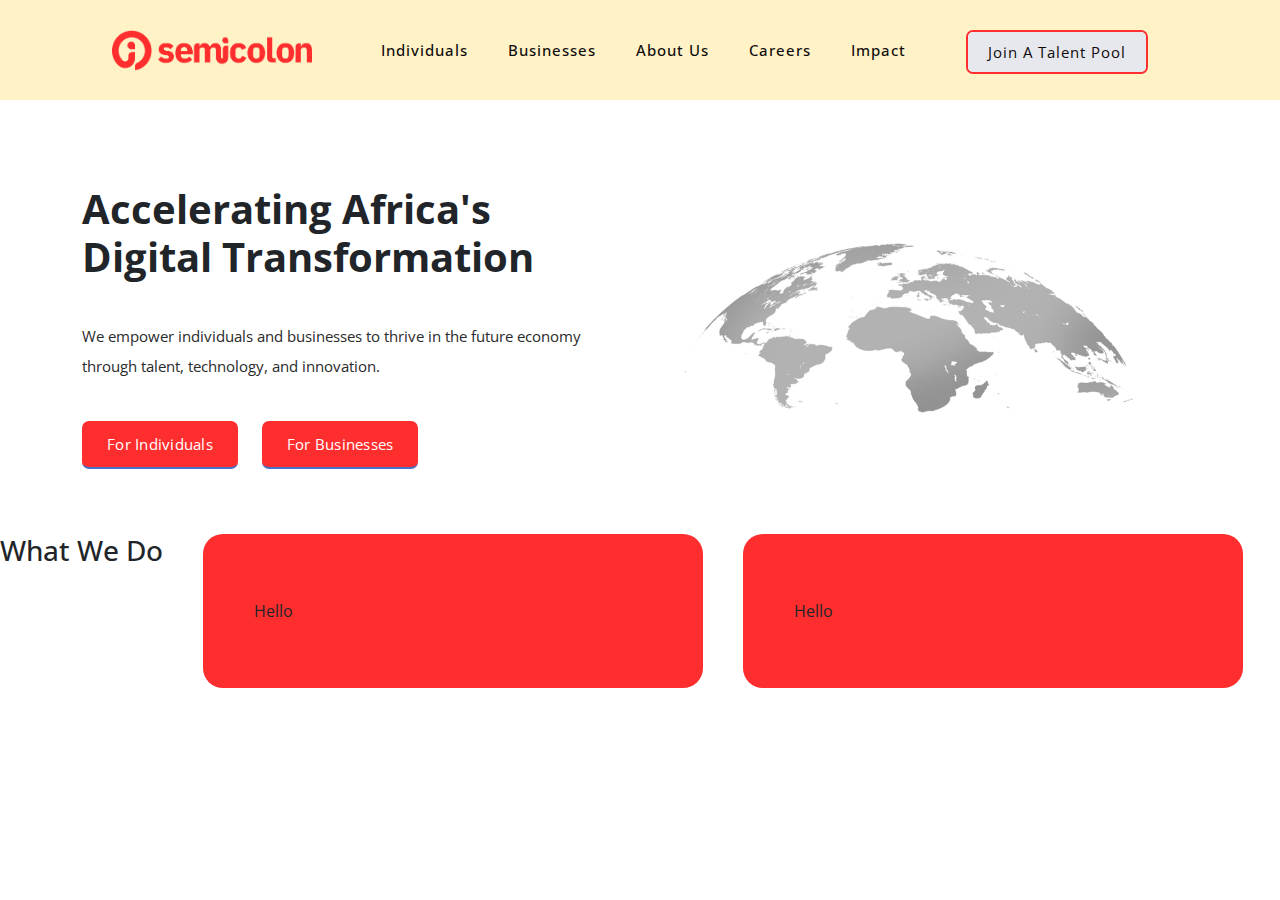
<file: Practice01/index.html>
<!DOCTYPE html>
<html lang="en">

  <head>

    <meta charset="UTF-8">
    <meta name="viewport" content="width=device-width, initial-scale=1, shrink-to-fit=no">
    <meta name="description" content="">
    <meta name="author" content="">
    <link rel="preconnect" href="https://fonts.gstatic.com">
    <link href="https://fonts.googleapis.com/css2?family=Open+Sans:wght@300;400;600;700;800&display=swap" rel="stylesheet">

    <title>Demo Semicolon</title>


    <!-- Bootstrap core CSS -->
    <link href="vendor/bootstrap/css/bootstrap.min.css" rel="stylesheet">


    <!-- Additional CSS Files -->
    <link rel="stylesheet" href="assets/css/fontawesome.css">
    <link rel="stylesheet" href="assets/css/templatemo-seo-dream.css">
    <link rel="stylesheet" href="assets/css/animated.css">
    <link rel="stylesheet" href="assets/css/owl.css">

</head>



<body>

  <!-- ***** Preloader Start ***** -->
  <div id="js-preloader" class="js-preloader">
    <div class="preloader-inner">
      <span class="dot"></span>
      <div class="dots">
        <span></span>
        <span></span>
        <span></span>
      </div>
    </div>
  </div>
  <!-- ***** Preloader End ***** -->



  <!-- ***** Header Area Start ***** -->
  <header class="header-area header-sticky wow slideInDown" data-wow-duration="0.75s" data-wow-delay="0s">
    <div class="container">
      <div class="row">
        <div class="col-12">
          <nav class="main-nav">

            <!-- ***** Logo Start ***** -->
            <a href="index.html" class="logo">
            </a>
            <!-- ***** Logo End ***** -->

             <!-- ***** Menu Start ***** -->
             <ul class="nav">
                <li class="scroll-to-section"><a href="individual.html" class="#active">Individuals</a></li>
                <li class="scroll-to-section"><a href="#features">Businesses</a></li>
                <li class="scroll-to-section"><a href="#about">About Us</a></li>
                <li class="scroll-to-section"><a href="#services">Careers</a></li>
                <li class="scroll-to-section"><a href="#portfolio">Impact</a></li>
                <li class="scroll-to-section"><div style = "border: 2px solid #FF2E2E; 
                border-radius: 7px;" class="main-blue-button"><a href="#contact">Join a Talent Pool</a></div></li> 
              </ul>        
              <a class='menu-trigger'>
                  <span>Menu</span>
              </a>
              <!-- ***** Menu End ***** -->
            </nav>
          </div>
        </div>
      </div>
    </header>
    <!-- ***** Header Area End ***** -->

  

    <div id="about" class="about-us section">
        <div class="container">
          <div class="row">
            
            <div class="col-lg-6 align-self-center wow fadeInRight" data-wow-duration="1s" data-wow-delay="0.5s">
              <div class="section-heading">
                <div style = "margin-top: 40px;"><h1><b>Accelerating Africa's Digital Transformation</b></h1></div>
              </div>
             
              <p>We empower individuals and businesses to thrive in the future economy
                through talent, technology, and innovation.</p>
              <div class="main-green-button"><a href="#">For Individuals</a>&#160&#160&#160&#160&#160
                <a href="#">For Businesses</a></div>
            </div>

            <div class="col-lg-6">
                <div class="left-image wow fadeInLeft" data-wow-duration="1s" data-wow-delay="0.5s">
                  <img src="assets/images/Globe.gif" alt="">
                </div>
            </div>

          </div>
        </div>
      </div>
    

      <div class="outer-layer">
      <div>
        <h3>What We Do</h3>
      </div>
      <div class="innerSectionOne">
        
            <box-secttwo id="box-left">
              <span>Hello</span>
            </box-secttwo>

      </div>
     
      <div class="innerSectionOne">
        
        <box-secttwo id="box-left">
          <span>Hello</span>
        </box-secttwo>

      </div>
 
    </div>










    <script src="vendor/jquery/jquery.min.js"></script>
    <script src="vendor/bootstrap/js/bootstrap.bundle.min.js"></script>
    <script src="assets/js/owl-carousel.js"></script>
    <script src="assets/js/animation.js"></script>
    <script src="assets/js/imagesloaded.js"></script>
    <script src="assets/js/custom.js"></script>
  
  </body>
  </html>
</file>
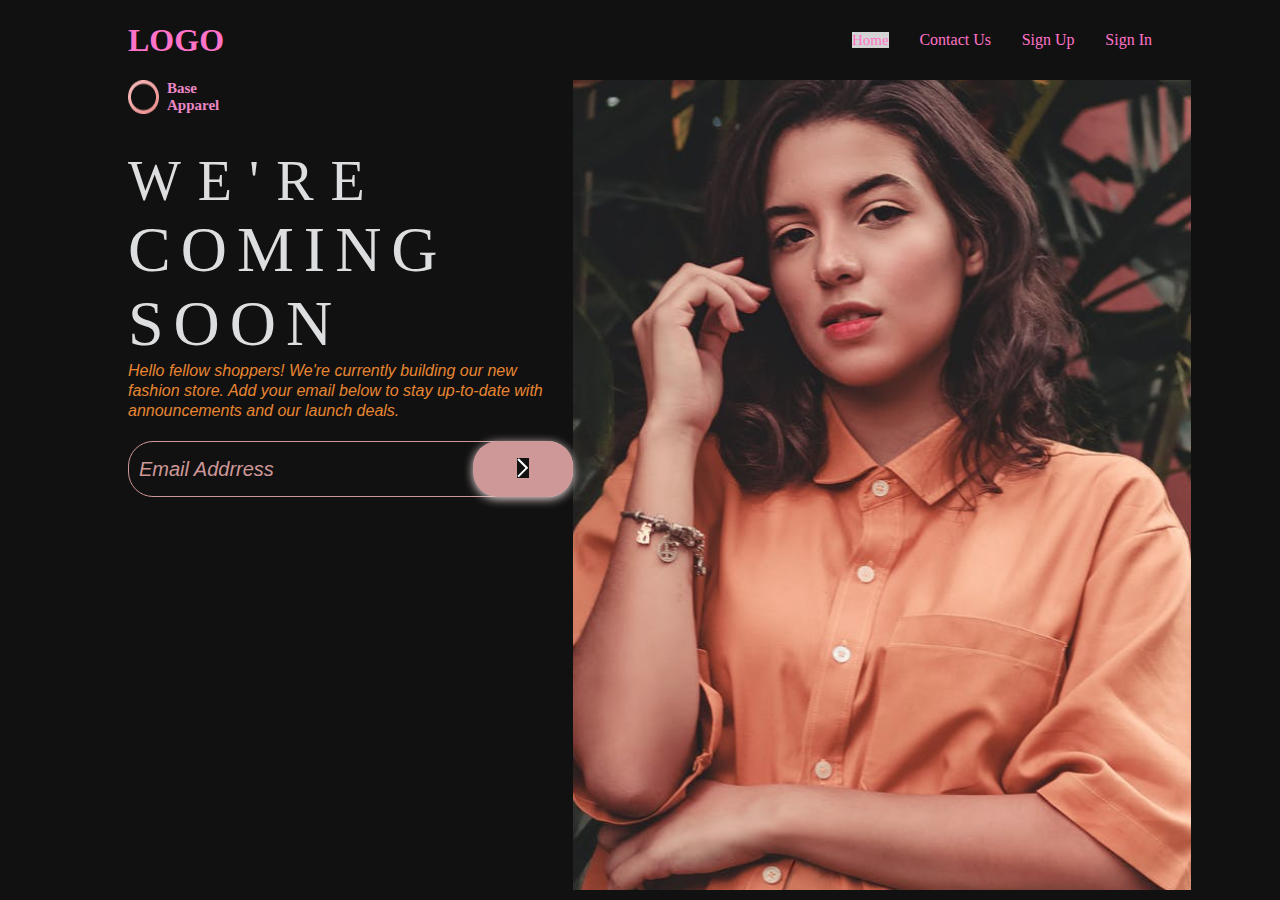
<file: Classwork01/index..html>
<!DOCTYPE html>
<html lang="en">
<head>
    <meta charset="UTF-8">
    <meta name="viewport" content="width=device-width, initial-scale=1.0">
    <title>Document</title>
    <link rel="stylesheet" href="index.css">
</head>
<body>
    <div class="mainWrapper">
        <div class="wrapper">
            <div class="navBar">
                <h1 style="color: rgb(255, 115, 201);;">LOGO</h1>
                <div class="navContent">
                    <ul>
                        <li><a class="firstList" href="">Home</a></li>
                        <li><a href="">Contact Us</a></li>
                        <li><a href="">Sign Up</a></li>
                        <li><a href="">Sign In</a></li>
                    </ul>
                </div>

            </div>


            <div class="heroSection">
                <div class="heroWriteUp">

                    <div id="apparel">
                        <img src = "image/Combined Shape.png" alt="This is a logo" width="">&#160&#160
                        <h6 class="baseApparel">Base <br>Apparel</h6>
                    </div>
                    <div>
                        <span class="weAre">WE'RE</span>
                        <p class="comingSoon">COMING SOON</p>
                        <p class="helloFellow"> Hello fellow shoppers! We're
                            currently building our new fashion store.
                            Add your email below to stay up-to-date 
                            with announcements and our launch deals.
                        </p>

                    </div>
                    <div>
                        <input type="email" placeholder="Email Addrress">
                        <div class ="btn">
                            <button>
                                <img src = "image/Path.png" alt="">
                            </button>
                        </div>
                    </div>
                 </div>
                <div class="image">
                    <img src = "image/Bitmap.png" alt="This is an image">
                </div>
                </div>


        </div>

    </div>
</body>
</html>
</file>
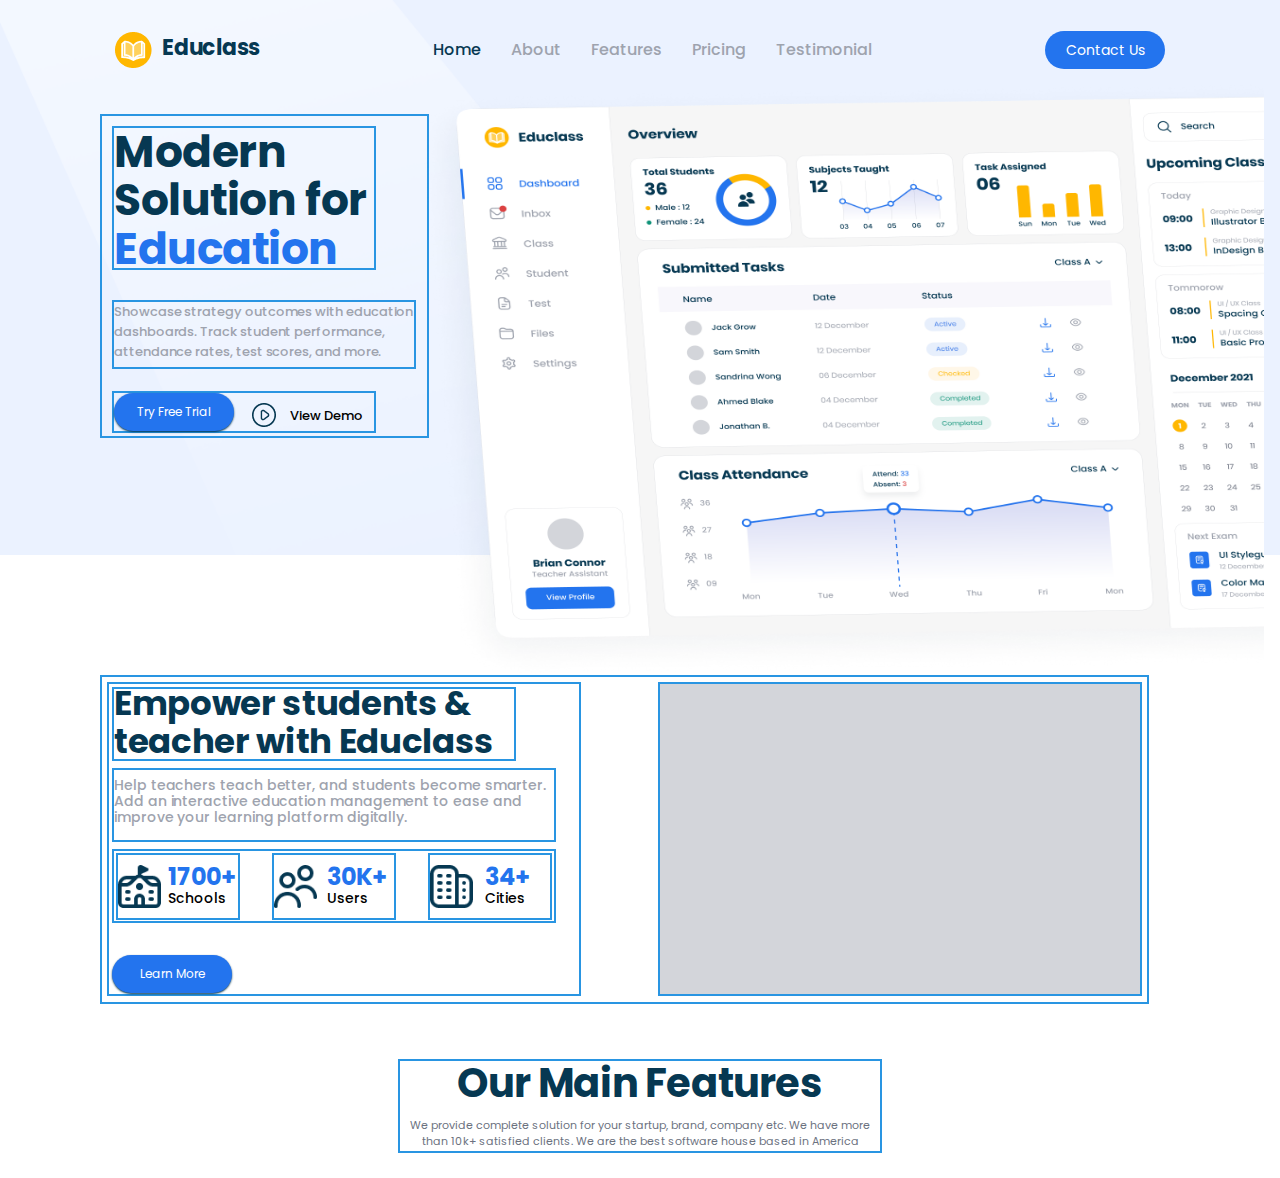
<file: eduClass/educlass.html>
<!DOCTYPE html>
<html lang="en">
<head>
    <meta charset="UTF-8">
    <meta name="viewport" content="width=device-width, initial-scale=1.0">
    <link rel="preconnect" href="https://fonts.googleapis.com">
<link rel="preconnect" href="https://fonts.gstatic.com" crossorigin>
<link href="https://fonts.googleapis.com/css2?family=Cairo:wght@200..1000&family=Poppins:ital,wght@0,100;0,200;0,300;0,400;0,500;0,600;0,700;0,800;0,900;1,100;1,200;1,300;1,400;1,500;1,600;1,700;1,800;1,900&display=swap" rel="stylesheet">
    <link rel="stylesheet" href="educlass.css">
    <title>Edu Class</title>
</head>
<body>
    <div class="mainContainer">
        <div class="navBarWrapper">

            <div class="heroBackground">
                <div class="navBar">
                    <div class="images">
                        <img src="images/Group 13.png" alt="icon">
                            <span class="educlass">Educlass</span></div>
                            <ul>
                                <li><span class="Active">Home</span></li>
                                <li>About</li>
                                <li>Features</li>
                                <li>Pricing</li>
                                <li>Testimonial</li>
                            </ul>
                    <button type="submit" class="btn">
                    Contact Us
                    </button>
                </div>

                <div class="sectionOne">
                    <div class="modern_box">
                        <div class="mordern">
                            <p>Modern Solution for <span>Education</span></p>
                        </div>
                        <div class="showcase">
                            <p>Showcase strategy outcomes with education
                                dashboards. Track student performance,
                                attendance rates, test scores, and more.</p>
                        </div>
                            <div class="btnwrapper">
                            <button type="submit" class="btn">
                            Try Free Trial
                            </button>
                            <div>
                            <img src="images/Group 14320.png" alt="play demo">
                            </div>
                            <p>View Demo</p>
                        </div>
                    </div> 

                    <div class="dashboard">
                    <img src="images/Dashboard.png" alt="Dashboard">
                    </div>
                </div>
            </div>
            
            <div class="sectionTwo">
                <div class="empower">
                    <div class="empowerStudents">
                        <p>Empower students & teacher with Educlass</p>
                    </div>
                    <div class="helpTeachers">
                        <p>Help teachers teach better, and students become smarter.
                        Add an interactive education management to ease
                        and improve your learning platform digitally.</p>
                    </div>
                    <div class="schoolsRectangle">
                        <div class="schools">
                        <img src="images/Schools.png" alt="school icon">
                        <div class="schIndex"><p id="indexOne">1700+</p> <p id="indexTwo">Schools</p></div>
                        </div>
                        <div class="users">
                        <img src="images/Users.png" alt="user icon">
                        <div class="userIndex"><p id="indexOne">30K+</p> <p id="indexTwo">Users</p></div>
                        </div>
                        <div class="cities">
                        <img src="images/Cities.png" alt="city icon">
                        <div class="cityIndex"><p id="indexOne">34+</p> <p id="indexTwo">Cities</p></div>
                        </div>
                    </div>
                    <div class="learnMoreBtn">
                    <button type="submit" class="btn">
                        Learn More
                    </button>
                    </div>
                </div>
                <div class="blankBox">
                <!-- This div is blank -->
                </div>
            </div>

            <div class="sectionThree">
                <div class="ourMainBox">    
                    <div class="ourMianFeature">
                        <p>Our Main Features</p>
                    </div>
                    <div class="weProvide">
                        <p>We provide complete solution for your startup, brand, company etc. We have
                            more than 10k+ satisfied clients. We are the best software house based in America</p>
                    </div>
                </div>
            </div>
            
        </div>
    </div>
</body>
</html>
</file>
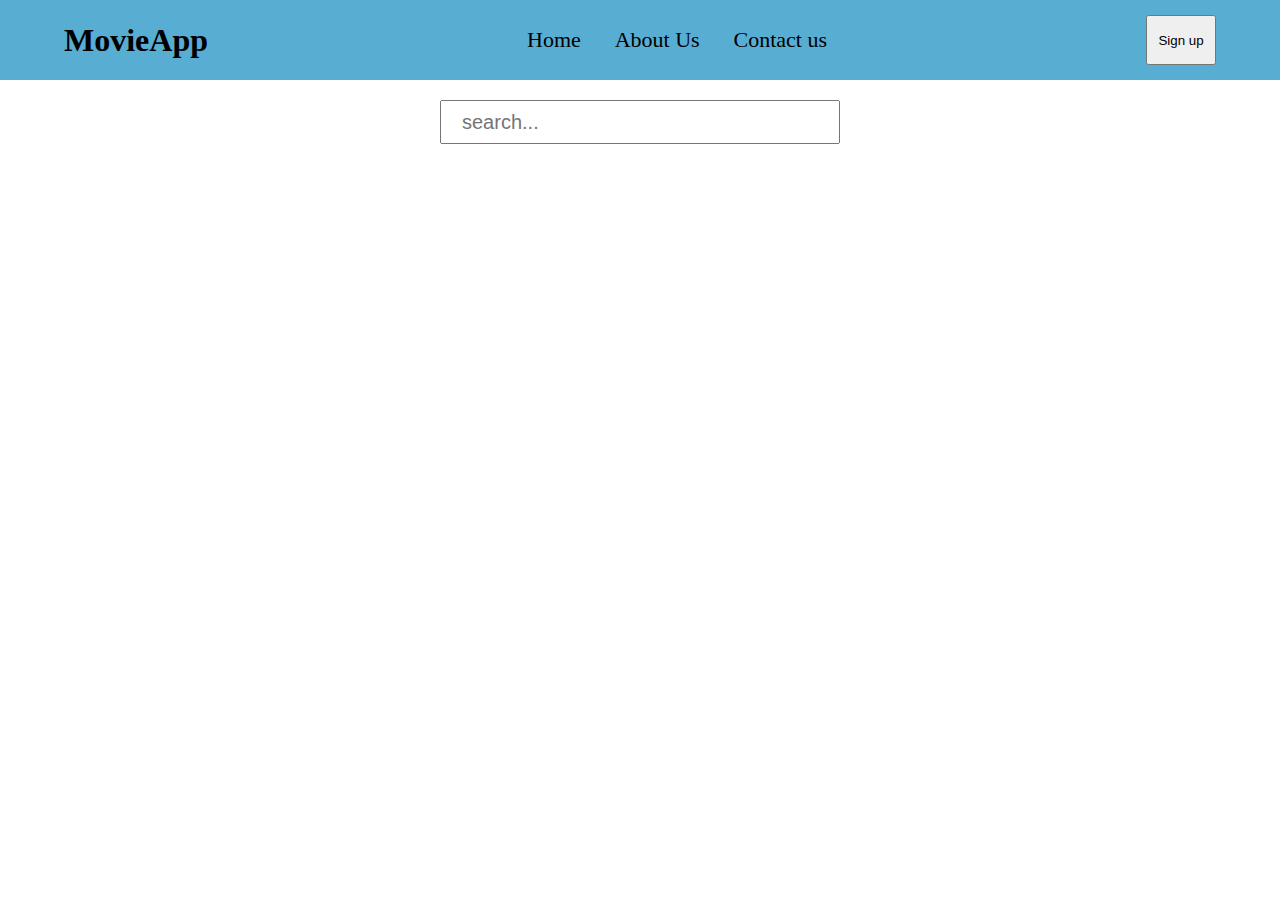
<file: movieApp/movie.html>
<!DOCTYPE html>
<html lang="en">
<head>
    <meta charset="UTF-8">
    <meta name="viewport" content="width=device-width, initial-scale=1.0">
    <link rel="stylesheet" href="movie.css">
    <script src="movie.js" defer></script>
    <title>Document</title>
</head>
<body>
    <div class="mainContainer">
        <div class="navBarWrapper">
            <div class="navBar">
                <h1>MovieApp</h1>
                <ul>
                    <li>Home</li>
                    <li>About Us</li>
                    <li>Contact us</li>
                </ul>
                <button class="btn">Sign up</button>
            </div>
        </div>
        <form class="search">
            <input placeholder="search..." type="search" name="search" id="search">
        </form>

        <div class="movieMainContainer">
            <!-- <div class="movie">
                    
            </div> -->
        </div>   
    </div>

</body>
</html>
</file>
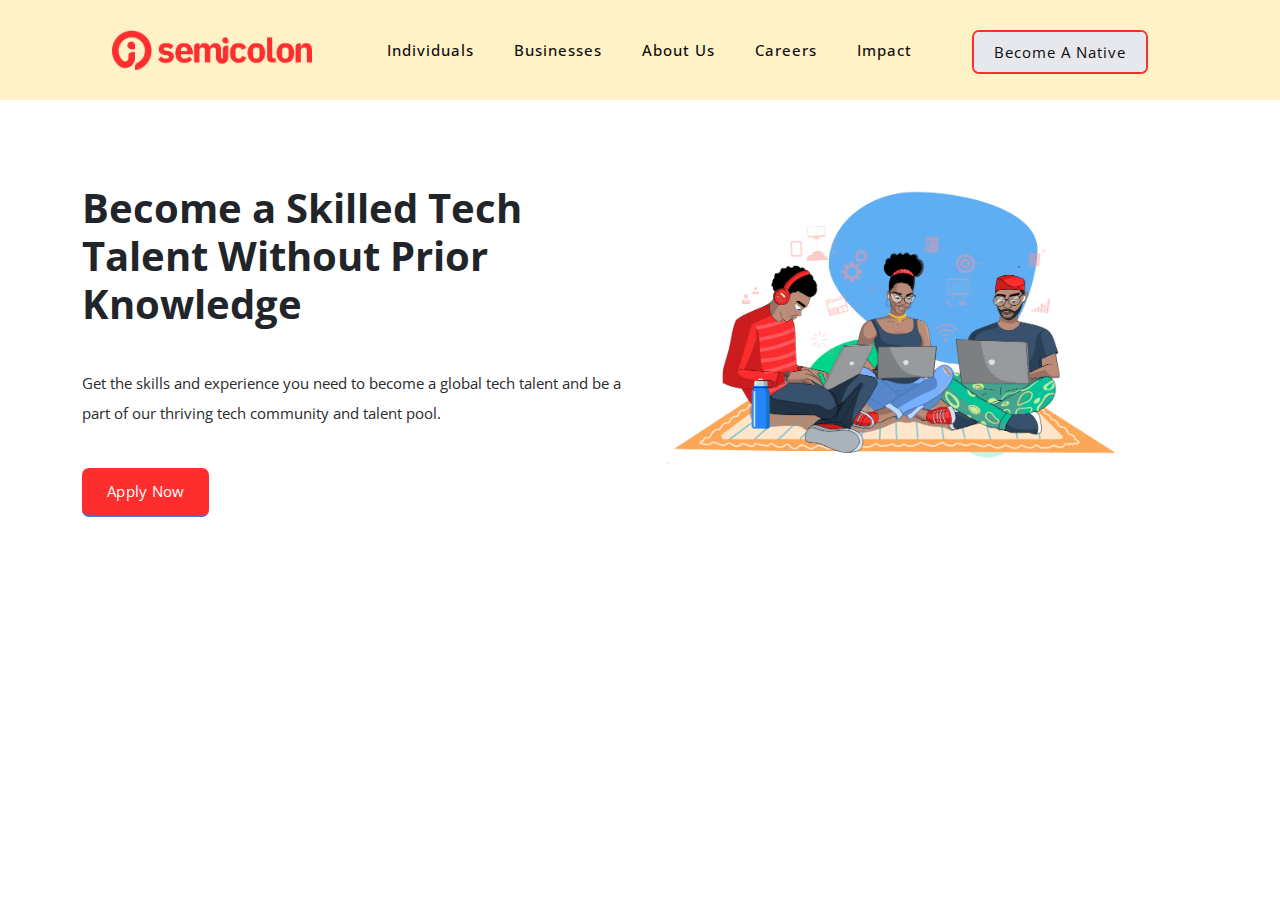
<file: Practice01/individual.html>
<!DOCTYPE html>
<html lang="en">

  <head>

    <meta charset="UTF-8">
    <meta name="viewport" content="width=device-width, initial-scale=1, shrink-to-fit=no">
    <meta name="description" content="">
    <meta name="author" content="">
    <link rel="preconnect" href="https://fonts.gstatic.com">
    <link href="https://fonts.googleapis.com/css2?family=Open+Sans:wght@300;400;600;700;800&display=swap" rel="stylesheet">

    <title>Demo Semicolon</title>


    <!-- Bootstrap core CSS -->
    <link href="vendor/bootstrap/css/bootstrap.min.css" rel="stylesheet">


    <!-- Additional CSS Files -->
    <link rel="stylesheet" href="assets/css/fontawesome.css">
    <link rel="stylesheet" href="assets/css/templatemo-seo-dream.css">
    <link rel="stylesheet" href="assets/css/animated.css">
    <link rel="stylesheet" href="assets/css/owl.css">

</head>



<body>

  <!-- ***** Preloader Start ***** -->
  <div id="js-preloader" class="js-preloader">
    <div class="preloader-inner">
      <span class="dot"></span>
      <div class="dots">
        <span></span>
        <span></span>
        <span></span>
      </div>
    </div>
  </div>
  <!-- ***** Preloader End ***** -->



  <!-- ***** Header Area Start ***** -->
  <header class="header-area header-sticky wow slideInDown" data-wow-duration="0.75s" data-wow-delay="0s">
    <div class="container">
      <div class="row">
        <div class="col-12">
          <nav class="main-nav">

            <!-- ***** Logo Start ***** -->
            <a href="index.html" class="logo">
            </a>
            <!-- ***** Logo End ***** -->

             <!-- ***** Menu Start ***** -->
             <ul class="nav">
                <li class="scroll-to-section"><a href="individual.html" class="#active">Individuals</a></li>
                <li class="scroll-to-section"><a href="#features">Businesses</a></li>
                <li class="scroll-to-section"><a href="#about">About Us</a></li>
                <li class="scroll-to-section"><a href="#services">Careers</a></li>
                <li class="scroll-to-section"><a href="#portfolio">Impact</a></li>
                <li class="scroll-to-section"><div style = "border: 2px solid #FF2E2E;  border-radius: 7px;" class="main-blue-button"><a href="#contact">Become a Native</a></div></li> 
              </ul>        
              <a class='menu-trigger'>
                  <span>Menu</span>
              </a>
              <!-- ***** Menu End ***** -->
            </nav>
          </div>
        </div>
      </div>
    </header>
    <!-- ***** Header Area End ***** -->

  

    <div id="about" class="about-us section">
        <div class="container">
          <div class="row">
            
            <div class="col-lg-6 align-self-center wow fadeInRight" data-wow-duration="1s" data-wow-delay="0.5s">
              <div class="section-heading">
                <div style = "margin-top: 40px;"><h1><b>Become a Skilled Tech Talent Without Prior Knowledge</b></h1></div>
              </div>
             
              <p>Get the skills and experience you need to become a global tech
                talent and be a part of our thriving tech community and talent pool.</p>
              <div class="main-green-button"><a href="#">Apply Now</a></div>
            </div>

            <div class="col-lg-6">
                <div class="left-image wow fadeInLeft" data-wow-duration="1s" data-wow-delay="0.5s">
                  <img src="assets/images/Semicolon01.png" alt="">
                </div>
            </div>

          </div>
        </div>
      </div>
    

     










    <script src="vendor/jquery/jquery.min.js"></script>
    <script src="vendor/bootstrap/js/bootstrap.bundle.min.js"></script>
    <script src="assets/js/owl-carousel.js"></script>
    <script src="assets/js/animation.js"></script>
    <script src="assets/js/imagesloaded.js"></script>
    <script src="assets/js/custom.js"></script>
  
  </body>
  </html>
</file>
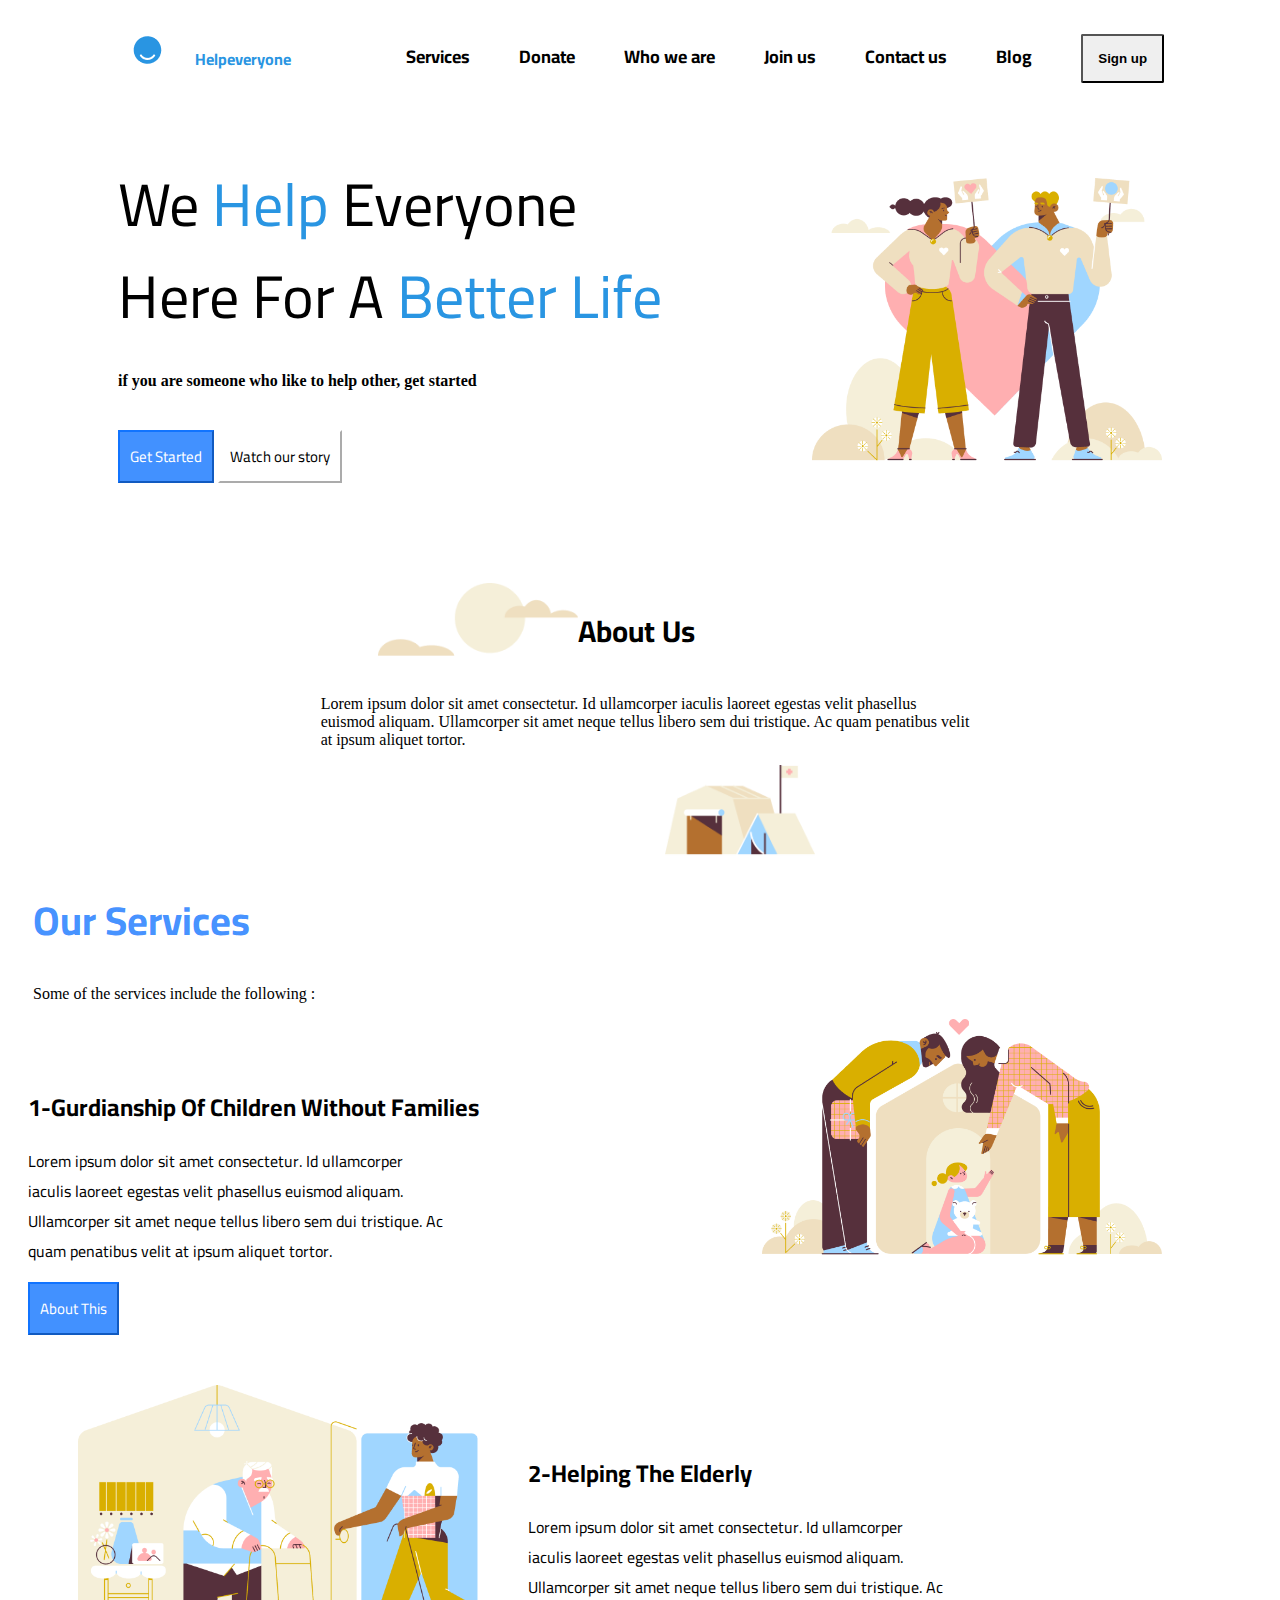
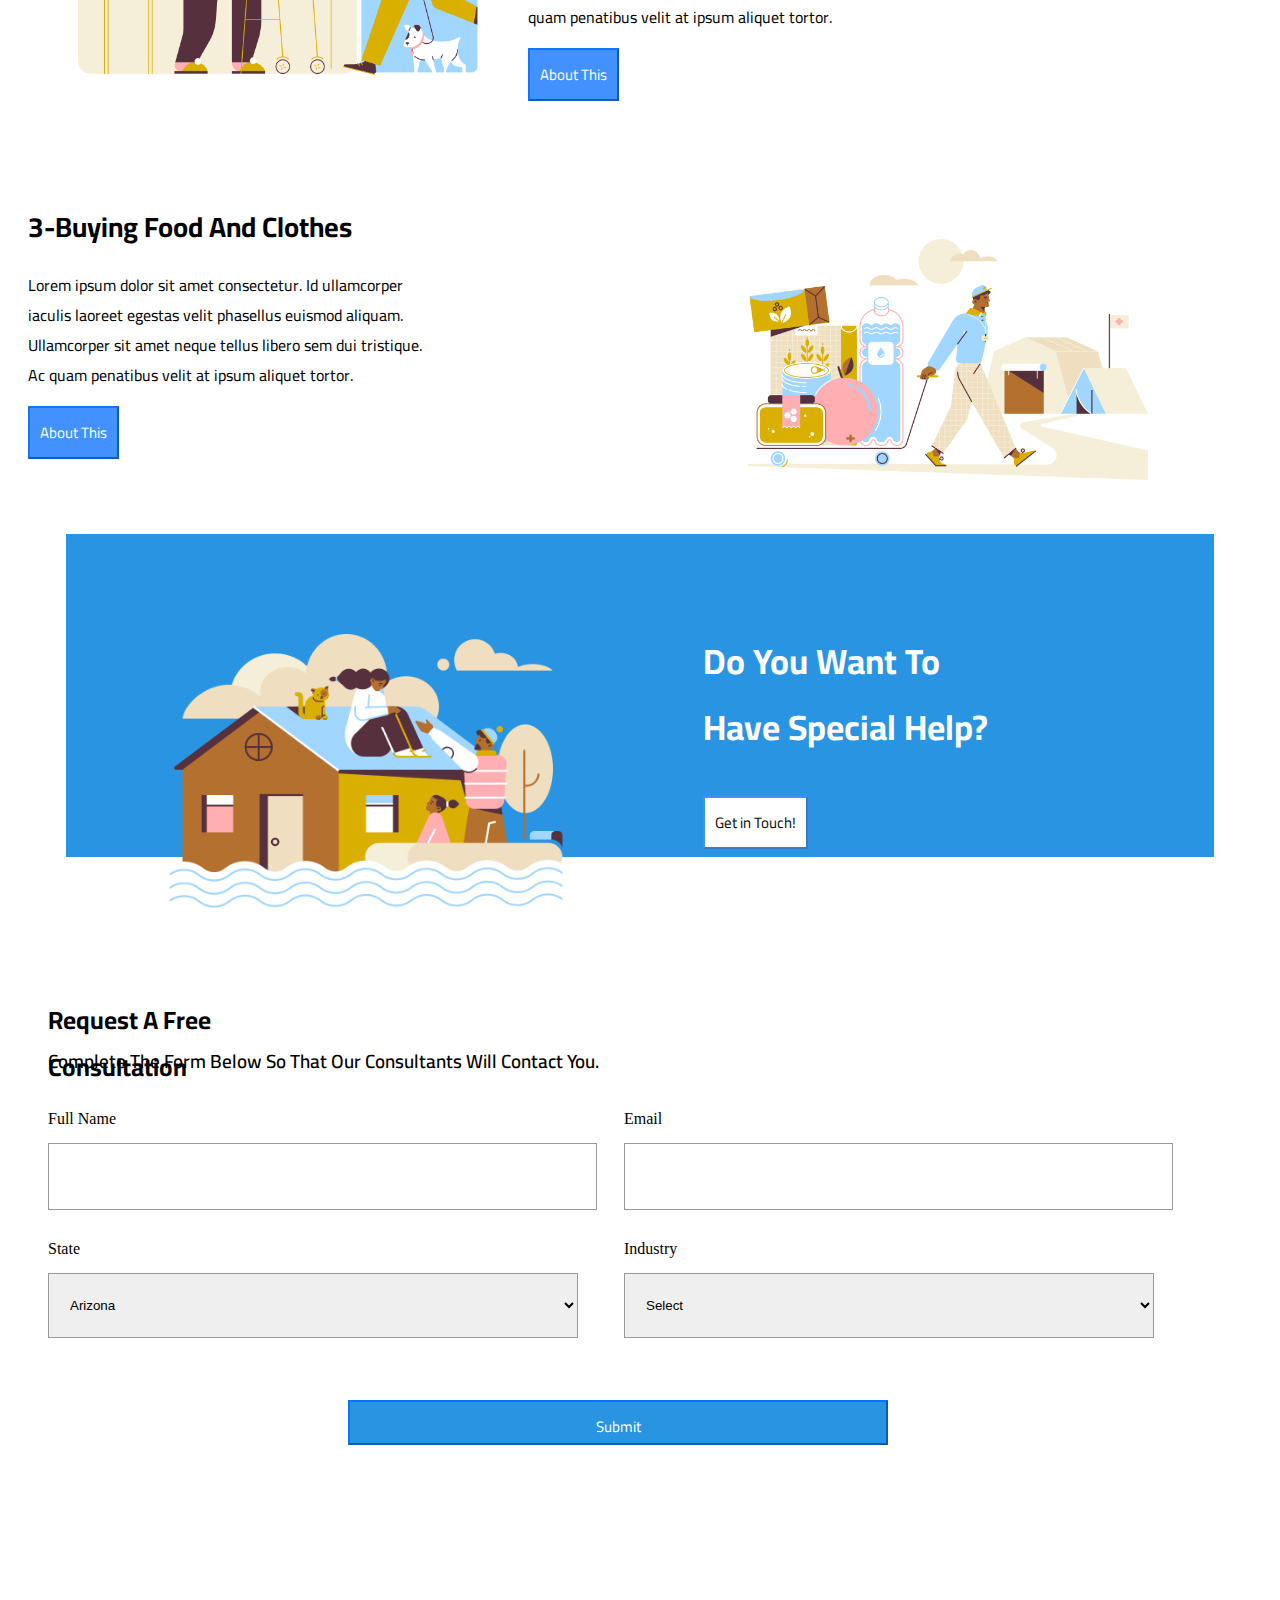
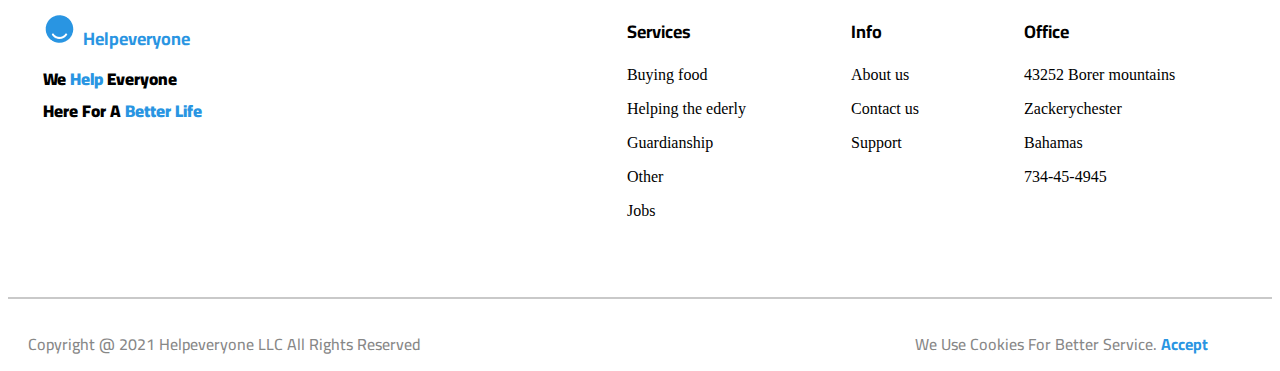
<file: Practice02/helpeveryone.html>
<!DOCTYPE html>
<html lang="en">
<head>
    <meta charset="UTF-8">
    <meta name="viewport" content="width=device-width, initial-scale=1.0">
    <title>figma</title>
    <link rel = "stylesheet" href = "helpeveryone.css">

    <link rel="preconnect" href="https://fonts.googleapis.com">
    <link rel="preconnect" href="https://fonts.gstatic.com" crossorigin>
    <link href="https://fonts.googleapis.com/css2?family=Cairo:wght@200..1000&display=swap" rel="stylesheet">
</head>
<body>
    <div class = "div1">
        <div class = "div2"> <img src = "images/happyemoji.png"></div>
        <div class = "div3"> <p> <b>Helpeveryone</b></p></div>
        <div class = "div4">
            <ul>
                <li><b>Services</b></li>
                <li><b>Donate</b></li>
                <li><b>Who we are</b></li>
                <li><b>Join us</b></li>
                <li><b>Contact us</b></li>
                <li><b>Blog</b></li>
                <button class = "div5"><b>Sign up</b></button>
            </ul> </div>
    </div>

    <div class = "div6">
        <div class = "div8"><p>We <span>Help</span> Everyone </p></div> 
        <div class="div8a"><p>Here For A <span>Better Life</span></p></div>
        <div class = "div9"><p><b>if you are someone who like to help other, get started</b></p></div>

        <button class = "div10">Get Started</button>
        <button class = "div11">Watch our story</button>
    </div>
    <div class = "div12"><img src = "images/Group 16.png" width="350"></div>

    <div class = "unto"><div class = "div13"><img src = "images/SUN & CLOUDS (1).png" width = "200"></div>
    <div class = "div14"><h1>About Us</h1></div></div>

    <div class = "into"><div class = "div15"><p>Lorem ipsum dolor sit amet consectetur. Id ullamcorper iaculis laoreet egestas velit phasellus <br/>euismod aliquam. Ullamcorper sit amet neque tellus libero sem dui tristique. Ac quam penatibus velit <br/>at ipsum aliquet tortor.</p></div>
    
    </div>
    <div class = "div16"><img src = "images/TENTS.png" width="150"></div>

    <div class = "div17"><h1>Our Services</h1></div>
    <div class = "div18"><p>Some of the services include the following : </p></div>

    <div class = "div19">
        <div class = "div20"><h1>1-Gurdianship Of Children Without Families</h1></div>
        <div class = "div21"><p>Lorem ipsum dolor sit amet consectetur. Id ullamcorper <br/>iaculis laoreet egestas velit phasellus euismod aliquam. <br/>Ullamcorper sit amet neque tellus libero sem dui tristique. Ac <br/>quam penatibus velit at ipsum aliquet tortor.</p></div>
        <button class = "div22">About This</button>
    
    </div>
    <div class = "div23"><img src = "images/Group 7.png" width = "400"></div>

    <div class = "div24">
        <div class = "div25"><h1>2-Helping The Elderly</h1></div>
        <div class = "div26"><p>Lorem ipsum dolor sit amet consectetur. Id ullamcorper <br/>iaculis laoreet egestas velit phasellus euismod aliquam. <br/>Ullamcorper sit amet neque tellus libero sem dui tristique. Ac <br/>quam penatibus velit at ipsum aliquet tortor.</p></div>
        <button class = "div27">About This</button>
    </div>
    <div class = "div28"><img src = "images/Group 1.png" width = "400"></div>


    <div class="div29">
        <div class="div30"><span class="div30b">3-Buying Food And Clothes</span>
        <div class="div31"><p>Lorem ipsum dolor sit amet consectetur. Id ullamcorper <br/>iaculis laoreet egestas velit phasellus euismod aliquam. <br/>Ullamcorper sit amet neque tellus libero sem dui tristique. <br/>Ac quam penatibus velit at ipsum aliquet tortor.</p></div>
        <button class = "div32">About This</button>
    </div>
    <div class = "div33"><img src = "images/Group 10.png" width = "400"></div>
    </div>
    
    <boxes id="box">
    <div class="rectangle">
        <div class = "div34"><img src = "images/Group 11.png" width = "400"></div>
    <div class="special"><p>Do You Want To <br/>
        Have Special Help?</p>
        <button class = "div35">Get in Touch!</button>
    </div>
    </div>
    </boxes>

    <frame01 id="container">
        <div class="inner-box">
            <div class="formhead1">Request A Free Consultation</div>
            <div class="formhead2">Complete The Form Below So That Our Consultants Will Contact You.</div>
                <div class="textbox">
                    <div class="recbox1">
                        <div id="textbox1">
                            <div class="input-group">
                                <span>Full Name</span>
                                <input type="text" name="fullname">
                            </div>
                            <div class="input-group">
                                <span>Email</span>
                                <input type="text" name="email">
                            </div>
                        </div>
                    </div>

                    <div class="recbox1">
                        <div id="textbox1">
                            <div class="input-group">
                                <span>State</span>
                                <select id="" name="">
                                    <option value ="Arizona">Arizona</option>
                                    <option value ="Alabama">Alabama</option>
                                    <option value ="Alaska">Alaska</option>
                                    </select>
                            </div>
                            <div class="input-group">
                                <span>Industry</span>
                                <select id="" name="">
                                    <option value ="Arizona">Select</option>
                                    <option value ="Alabama">Technology</option>
                                    <option value ="Alaska">Food & Security</option>
                                    </select>
                            </div>
                        </div>
                    </div>
                </div>
                <button class = "formButton">Submit</button>
        </div>
    </frame01>
        
    <footer id="foot-container">
        <div class="footer-leftbox"> 
            <div class = "div36"> <img src = "images/happyemoji.png"> 
                <div class = "div37"> <p> <b>Helpeveryone</b></p></div>
            </div>
                <div class = "div38"> <p> <b>We <span>Help</span>
                Everyone Here For A <span>Better Life</span></b></p></div>
        </div>

        <div class="footer-rightbox">
            <div class="services">
                <p id="serve">Services</p>
                <p>Buying food</p>
                <p>Helping the ederly</p>
                <p>Guardianship</p>
                <p>Other</p>
                <p>Jobs</p>
            </div>

            <div class="info">
                <p id="inf">Info</p>
                <p>About us</p>
                <p>Contact us</p>
                <p>Support</p>
            </div>

            <div class="office">
                <p id="offi">Office</p>
                <p>43252 Borer mountains</p>
                <p>Zackerychester</p>
                <p>Bahamas</p>
                <p>734-45-4945</p>
            </div>
        </div>

    </footer>


    <div id="centre-alignment"></div>


    <base-footer id="base-contanier">
        <div class="base-left">
            <p>Copyright @ 2021 Helpeveryone LLC All Rights Reserved</p>
        </div>
            <div class="base-right">
            <p>We Use Cookies For Better Service. <span>Accept</span></p>
        </div>
    </base-footer>
    

    
</body>
</html>
</file>
<file: Practice01/assets/css/templatemo-seo-dream.css>
/*

TemplateMo 563 SEO Dream

https://templatemo.com/tm-563-seo-dream

/
/* ---------------------------------------------
Table of contents
------------------------------------------------
01. font & reset css
02. reset
03. global styles
04. header
05. banner
06. features
07. testimonials
08. contact
09. footer
10. preloader
11. search
12. portfolio

--------------------------------------------- */
/* 
---------------------------------------------
font & reset css
--------------------------------------------- 
*/
@import url('https://fonts.googleapis.com/css2?family=Open+Sans:wght@300;400;600;700;800&display=swap');
/* 
---------------------------------------------
reset
--------------------------------------------- 
*/
html, body, div, span, applet, object, iframe, h1, h2, h3, h4, h5, h6, p, blockquote, div
pre, a, abbr, acronym, address, big, cite, code, del, dfn, em, font, img, ins, kbd, q,
s, samp, small, strike, strong, sub, sup, tt, var, b, u, i, center, dl, dt, dd, ol, ul, li,
figure, header, nav, section, article, aside, footer, figcaption {
  margin: 0;
  padding: 0;
  border: 0;
  outline: 0;
}

/* clear fix */
.grid:after {
  content: '';
  display: block;
  clear: both;
}

/* ---- .grid-item ---- */

.grid-sizer,
.grid-item {
  width: 50%;
}

.grid-item {
  float: left;
}

.grid-item img {
  display: block;
  max-width: 100%;
}

.clearfix:after {
  content: ".";
  display: block;
  clear: both;
  visibility: hidden;
  line-height: 0;
  height: 0;
}

.clearfix {
  display: inline-block;
}

html[xmlns] .clearfix {
  display: block;
}

* html .clearfix {
  height: 1%;
}

ul, li {
  padding: 0;
  margin: 0;
  list-style: none;
}

header, nav, section, article, aside, footer, hgroup {
  display: block;
}

* {
  box-sizing: border-box;
}

html, body {
  font-family: 'Open Sans', sans-serif;
  font-weight: 400;
  background-color: #fff;
  -ms-text-size-adjust: 100%;
  -webkit-font-smoothing: antialiased;
  -moz-osx-font-smoothing: grayscale;
}

a {
  text-decoration: none !important;
}

h1, h2, h3, h4, h5, h6 {
  margin-top: 0px;
  margin-bottom: 0px;
}

ul {
  margin-bottom: 0px;
}

p {
  font-size: 15px;
  line-height: 30px;
  color: #2a2a2a;
}

img {
  width: 100%;
  overflow: hidden;
}

/* 
---------------------------------------------
global styles
--------------------------------------------- 
*/
html,
body {
  background: #fff;
  font-family: 'Open Sans', sans-serif;
}

::selection {
  background: #03a4ed;
  color: #fff;
}

::-moz-selection {
  background: #03a4ed;
  color: #fff;
}

@media (max-width: 991px) {
  html, body {
    overflow-x: hidden;
  }
  .mobile-top-fix {
    margin-top: 30px;
    margin-bottom: 0px;
  }
  .mobile-bottom-fix {
    margin-bottom: 30px;
  }
  .mobile-bottom-fix-big {
    margin-bottom: 60px;
  }
}

.page-section {
  margin-top: 120px;
}

.section-heading {
  margin-bottom: 60px;
}

.section-heading h6 {
  font-size: 15px;
  font-weight: 700;
  color: #33ccc5;
  text-transform: uppercase;
  margin-bottom: 15px;

}

.section-heading h2 {
  font-size: 30px;
  text-transform: capitalize;
  color: #2a2a2a;
  font-weight: 800;
  position: relative;
  z-index: 2;
  line-height: 45px;
}

.section-heading h2 em {
  font-style: normal;
  color: #33ccc5;
}

.section-heading h2 span {
  color: #088ec3;
}

.main-blue-button a {
  display: inline-block;
  background-color: #e6e8ed;
  font-size: 15px;
  font-weight: 400;
  color: #fff;
  text-transform: capitalize;
  padding: 12px 25px;
  border-radius: 5px;
  letter-spacing: 0.25px;
  /*border-bottom: 2px solid #fff!important;*/
  transition: all .3s;
}

.main-blue-button a:hover {
  background-color: #fff!important;
  /*color: #4771cb!important;*/
  /*border-bottom: 2px solid #4771cb!important;*/
}

.main-green-button a {
  display: inline-block;
  background-color: #FF2E2E;
  font-size: 15px;
  font-weight: 400;
  color: #fff;
  text-transform: capitalize;
  padding: 12px 25px;
  border-radius: 7px;
  letter-spacing: 0.25px;
  border-bottom: 2px solid #4771cb!important;
  transition: all .3s;
}

.main-green-button a:hover {
  background-color: #fff2c7!important;
  color: #fff!important;
  border-bottom: 1px solid #616363!important;
}


/* 
---------------------------------------------
header
--------------------------------------------- 
*/

.background-header {
  background-color: #33ccc5!important;
  height: 80px!important;
  position: fixed!important;
  top: 0px;
  left: 0px;
  right: 0px;
  box-shadow: 0px 0px 10px rgba(0,0,0,0.15)!important;
}

.background-header .logo,
.background-header .main-nav .nav li a {
  color: #fff;
}

.background-header .main-nav .nav li:hover a {
  color: #33ccc5;
}

.background-header .nav li a.active {
  position: relative;
  color: #fff;
}

.background-header .nav li a.active:after {
  position: absolute;
  width: 20px;
  height: 2px;
  background-color: #4771cb;
  content: '';
  left: 50%;
  bottom: 0px;
  transform: translateX(-10px);
}

.header-area {
  background-color: #fff2c7;
  position: absolute;
  top: 0px;
  left: 0px;
  right: 0px;
  z-index: 100;
  height: 100px;
  -webkit-transition: all .5s ease 0s;
  -moz-transition: all .5s ease 0s;
  -o-transition: all .5s ease 0s;
  transition: all .5s ease 0s;
}

.header-area .main-nav {
  min-height: 80px;
  background: transparent;
}

.header-area .main-nav .logo {
  float: left;
  -webkit-transition: all 0.3s ease 0s;
  -moz-transition: all 0.3s ease 0s;
  -o-transition: all 0.3s ease 0s;
  transition: all 0.3s ease 0s;
}

.header-area .main-nav .logo h4 {
    font-size: 30px;
    font-weight: 800;
    text-transform: capitalize;
    color: #fff;
    line-height: 100px;
    float: left;
    -webkit-transition: all 0.3s ease 0s;
    -moz-transition: all 0.3s ease 0s;
    -o-transition: all 0.3s ease 0s;
    transition: all 0.3s ease 0s;
}

.header-area .main-nav .logo h4 img {
  /*max-width: 30px;*/
  margin-top: -20px;
  margin-left: 5px;
}

.background-header .main-nav .logo h4 {
  line-height: 80px;
}

.background-header .main-nav .nav {
  margin-top: 20px !important;
}

.header-area .main-nav .nav {
  float: right;
  margin-top: 30px;
  margin-right: 50px;
  background-color: transparent;
  -webkit-transition: all 0.3s ease 0s;
  -moz-transition: all 0.3s ease 0s;
  -o-transition: all 0.3s ease 0s;
  transition: all 0.3s ease 0s;
  position: relative;
  z-index: 999;
}

.header-area .main-nav .nav li {
  padding-left: 20px;
  padding-right: 20px;
}

.header-area .main-nav .nav li:last-child {
  padding-right: 0px;
  padding-left: 40px;
}

.header-area .main-nav .nav li:last-child a ,
.background-header .main-nav .nav li:last-child a {
  padding: 0px 20px;
  font-weight: 400;
}

.header-area .main-nav .nav li:last-child a:hover ,
.background-header .main-nav .nav li:last-child a:hover {
  color: #FF2E2E !important;
}

.header-area .main-nav .nav li a {
  display: block;
  font-weight: 500;
  font-size: 15px;
  color: #0e0b0b;
  text-transform: capitalize;
  -webkit-transition: all 0.3s ease 0s;
  -moz-transition: all 0.3s ease 0s;
  -o-transition: all 0.3s ease 0s;
  transition: all 0.3s ease 0s;
  height: 40px;
  line-height: 40px;
  border: transparent;
  letter-spacing: 1px;
}

.header-area .main-nav .nav li:hover a,
.header-area .main-nav .nav li a.active {
  color: #b92020!important;
}

.background-header .main-nav .nav li:hover a,
.background-header .main-nav .nav li a.active {
  color: #fff!important;
  opacity: 1;
}

.header-area .main-nav .nav li.submenu {
  position: relative;
  padding-right: 30px;
}

.header-area .main-nav .nav li.submenu:after {
  font-family: FontAwesome;
  content: "\f107";
  font-size: 12px;
  color: #2a2a2a;
  position: absolute;
  right: 18px;
  top: 12px;
}

.background-header .main-nav .nav li.submenu:after {
  color: #2a2a2a;
}

.header-area .main-nav .nav li.submenu ul {
  position: absolute;
  width: 200px;
  box-shadow: 0 2px 28px 0 rgba(0, 0, 0, 0.06);
  overflow: hidden;
  top: 50px;
  opacity: 0;
  transform: translateY(+2em);
  visibility: hidden;
  z-index: -1;
  transition: all 0.3s ease-in-out 0s, visibility 0s linear 0.3s, z-index 0s linear 0.01s;
}

.header-area .main-nav .nav li.submenu ul li {
  margin-left: 0px;
  padding-left: 0px;
  padding-right: 0px;
}

.header-area .main-nav .nav li.submenu ul li a {
  opacity: 1;
  display: block;
  background: #f7f7f7;
  color: #2a2a2a!important;
  padding-left: 20px;
  height: 40px;
  line-height: 40px;
  -webkit-transition: all 0.3s ease 0s;
  -moz-transition: all 0.3s ease 0s;
  -o-transition: all 0.3s ease 0s;
  transition: all 0.3s ease 0s;
  position: relative;
  font-size: 13px;
  font-weight: 400;
  border-bottom: 1px solid #eee;
}

.header-area .main-nav .nav li.submenu ul li a:hover {
  background: #fff;
  color: #33ccc5!important;
  padding-left: 25px;
}

.header-area .main-nav .nav li.submenu ul li a:hover:before {
  width: 3px;
}

.header-area .main-nav .nav li.submenu:hover ul {
  visibility: visible;
  opacity: 1;
  z-index: 1;
  transform: translateY(0%);
  transition-delay: 0s, 0s, 0.3s;
}

.header-area .main-nav .menu-trigger {
  cursor: pointer;
  display: block;
  position: absolute;
  top: 33px;
  width: 32px;
  height: 40px;
  text-indent: -9999em;
  z-index: 99;
  right: 40px;
  display: none;
}

.background-header .main-nav .menu-trigger {
  top: 23px;
}

.header-area .main-nav .menu-trigger span,
.header-area .main-nav .menu-trigger span:before,
.header-area .main-nav .menu-trigger span:after {
  -moz-transition: all 0.4s;
  -o-transition: all 0.4s;
  -webkit-transition: all 0.4s;
  transition: all 0.4s;
  background-color: #fff;
  display: block;
  position: absolute;
  width: 30px;
  height: 2px;
  left: 0;
}

.background-header .main-nav .menu-trigger span,
.background-header .main-nav .menu-trigger span:before,
.background-header .main-nav .menu-trigger span:after {
  background-color: #fff;
}

.header-area .main-nav .menu-trigger span:before,
.header-area .main-nav .menu-trigger span:after {
  -moz-transition: all 0.4s;
  -o-transition: all 0.4s;
  -webkit-transition: all 0.4s;
  transition: all 0.4s;
  background-color: #fff;
  display: block;
  position: absolute;
  width: 30px;
  height: 2px;
  left: 0;
  width: 75%;
}

.background-header .main-nav .menu-trigger span:before,
.background-header .main-nav .menu-trigger span:after {
  background-color: #fff;
}

.header-area .main-nav .menu-trigger span:before,
.header-area .main-nav .menu-trigger span:after {
  content: "";
}

.header-area .main-nav .menu-trigger span {
  top: 16px;
}

.header-area .main-nav .menu-trigger span:before {
  -moz-transform-origin: 33% 100%;
  -ms-transform-origin: 33% 100%;
  -webkit-transform-origin: 33% 100%;
  transform-origin: 33% 100%;
  top: -10px;
  z-index: 10;
}

.header-area .main-nav .menu-trigger span:after {
  -moz-transform-origin: 33% 0;
  -ms-transform-origin: 33% 0;
  -webkit-transform-origin: 33% 0;
  transform-origin: 33% 0;
  top: 10px;
}

.header-area .main-nav .menu-trigger.active span,
.header-area .main-nav .menu-trigger.active span:before,
.header-area .main-nav .menu-trigger.active span:after {
  background-color: transparent;
  width: 100%;
}

.header-area .main-nav .menu-trigger.active span:before {
  -moz-transform: translateY(6px) translateX(1px) rotate(45deg);
  -ms-transform: translateY(6px) translateX(1px) rotate(45deg);
  -webkit-transform: translateY(6px) translateX(1px) rotate(45deg);
  transform: translateY(6px) translateX(1px) rotate(45deg);
  background-color: #fff;
}

.background-header .main-nav .menu-trigger.active span:before {
  background-color: #fff;
}

.header-area .main-nav .menu-trigger.active span:after {
  -moz-transform: translateY(-6px) translateX(1px) rotate(-45deg);
  -ms-transform: translateY(-6px) translateX(1px) rotate(-45deg);
  -webkit-transform: translateY(-6px) translateX(1px) rotate(-45deg);
  transform: translateY(-6px) translateX(1px) rotate(-45deg);
  background-color: #fff;
}

.background-header .main-nav .menu-trigger.active span:after {
  background-color: #fff;
}

.header-area.header-sticky {
  min-height: 80px;
}

.header-area .nav {
  margin-top: 30px;
}

.header-area.header-sticky .nav li a.active {
  color: #33ccc5;
}

@media (max-width: 1200px) {
  .header-area .main-nav .nav li {
    padding-left: 12px;
    padding-right: 12px;
  }
  .header-area .main-nav:before {
    display: none;
  }
}

@media (max-width: 992px) {
  .header-area .main-nav .nav li:last-child  ,
  .background-header .main-nav .nav li:last-child {
    display: none;
  }
  .header-area .main-nav .nav li:nth-child(6),
  .background-header .main-nav .nav li:nth-child(6) {
    padding-right: 0px;
  }
}

@media (max-width: 767px) {
  .background-header .main-nav .nav {
    margin-top: 80px !important;
  }
  .header-area .main-nav .logo {
    color: #1e1e1e;
  }
  .header-area.header-sticky .nav li a:hover,
  .header-area.header-sticky .nav li a.active {
    color: #fff2c7!important;
    opacity: 1;
  }
  .header-area.header-sticky .nav li.search-icon a {
    width: 100%;
  }
  .header-area {
    background-color: #fff2c7;
    padding: 0px 15px;
    height: 100px;
    box-shadow: none;
    text-align: center;
  }
  .header-area .container {
    padding: 0px;
  }
  .header-area .logo {
    margin-left: 30px;
  }
  .header-area .menu-trigger {
    display: block !important;
  }
  .header-area .main-nav {
    overflow: hidden;
  }
  .header-area .main-nav .nav {
    float: none;
    width: 100%;
    display: none;
    -webkit-transition: all 0s ease 0s;
    -moz-transition: all 0s ease 0s;
    -o-transition: all 0s ease 0s;
    transition: all 0s ease 0s;
    margin-left: 0px;
  }
  .background-header .nav {
    margin-top: 80px;
  }
  .header-area .main-nav .nav li:first-child {
    border-top: 1px solid #eee;
  }
  .header-area.header-sticky .nav {
    margin-top: 100px;
  }
  .header-area .main-nav .nav li {
    width: 100%;
    background: #fff;
    border-bottom: 1px solid #e7e7e7;
    padding-left: 0px !important;
    padding-right: 0px !important;
  }
  .header-area .main-nav .nav li a {
    height: 50px !important;
    line-height: 50px !important;
    padding: 0px !important;
    border: none !important;
    background: #f7f7f7 !important;
    color: #191a20 !important;
  }
  .header-area .main-nav .nav li a:hover {
    background: #eee !important;
    color: #33ccc5!important;
  }
  .header-area .main-nav .nav li.submenu ul {
    position: relative;
    visibility: inherit;
    opacity: 1;
    z-index: 1;
    transform: translateY(0%);
    transition-delay: 0s, 0s, 0.3s;
    top: 0px;
    width: 100%;
    box-shadow: none;
    height: 0px;
  }
  .header-area .main-nav .nav li.submenu ul li a {
    font-size: 12px;
    font-weight: 400;
  }
  .header-area .main-nav .nav li.submenu ul li a:hover:before {
    width: 0px;
  }
  .header-area .main-nav .nav li.submenu ul.active {
    height: auto !important;
  }
  .header-area .main-nav .nav li.submenu:after {
    color: #3B566E;
    right: 25px;
    font-size: 14px;
    top: 15px;
  }
  .header-area .main-nav .nav li.submenu:hover ul, .header-area .main-nav .nav li.submenu:focus ul {
    height: 0px;
  }
}

@media (min-width: 767px) {
  .header-area .main-nav .nav {
    display: flex !important;
  }
}

/* 
---------------------------------------------
preloader
--------------------------------------------- 
*/

.js-preloader {
    position: fixed;
    top: 0;
    left: 0;
    right: 0;
    bottom: 0;
    background-color: #fff;
    display: -webkit-box;
    display: flex;
    -webkit-box-align: center;
    align-items: center;
    -webkit-box-pack: center;
    justify-content: center;
    opacity: 1;
    visibility: visible;
    z-index: 9999;
    -webkit-transition: opacity 0.25s ease;
    transition: opacity 0.25s ease;
}

.js-preloader.loaded {
    opacity: 0;
    visibility: hidden;
    pointer-events: none;
}

@-webkit-keyframes dot {
    50% {
        -webkit-transform: translateX(96px);
        transform: translateX(96px);
    }
}

@keyframes dot {
    50% {
        -webkit-transform: translateX(96px);
        transform: translateX(96px);
    }
}

@-webkit-keyframes dots {
    50% {
        -webkit-transform: translateX(-31px);
        transform: translateX(-31px);
    }
}

@keyframes dots {
    50% {
        -webkit-transform: translateX(-31px);
        transform: translateX(-31px);
    }
}

.preloader-inner {
    position: relative;
    width: 142px;
    height: 40px;
    background: #fff;
}

.preloader-inner .dot {
    position: absolute;
    width: 16px;
    height: 16px;
    top: 12px;
    left: 15px;
    background: #33ccc5;
    border-radius: 50%;
    -webkit-transform: translateX(0);
    transform: translateX(0);
    -webkit-animation: dot 2.8s infinite;
    animation: dot 2.8s infinite;
}

.preloader-inner .dots {
    -webkit-transform: translateX(0);
    transform: translateX(0);
    margin-top: 12px;
    margin-left: 31px;
    -webkit-animation: dots 2.8s infinite;
    animation: dots 2.8s infinite;
}

.preloader-inner .dots span {
    display: block;
    float: left;
    width: 16px;
    height: 16px;
    margin-left: 16px;
    background: #33ccc5;
    border-radius: 50%;
}



/* 
---------------------------------------------
Banner Style
--------------------------------------------- 
*/

.main-banner {
  background-repeat: no-repeat;
  background-position: center center;
  background-size: cover;
  padding: 226px 0px 120px 0px;
  position: relative;
  overflow: hidden;
}

.main-banner:after {
  content: '';
  background-image: url(../images/banner-dec-left.png);
  background-repeat: no-repeat;
  position: absolute;
  left: 0;
  top: 100px;
  width: 212px;
  height: 653px;
  z-index: -1;
}

.main-banner:before {
  content: '';
  background-image: url(../images/banner-dec-right.png);
  background-repeat: no-repeat;
  position: absolute;
  right: 0;
  top: 100px;
  width: 1159px;
  height: 797px;
  z-index: -1;
}

.main-banner .left-content {
  margin-right: 45px;
}

.main-banner .left-content h6 {
  text-transform: capitalize;
  font-size: 15px;
  font-weight: 400;
  color: #2a2a2a;
  margin-bottom: 8px;
}

.main-banner .left-content h4 {
  z-index: 2;
  position: relative;
  font-weight: 700;
  font-size: 20px;
  color: #2a2a2a;
}

.main-banner .left-content h2 {
  border-top: 1px solid #eee;
  margin-top: 30px;
  padding-top: 20px;
  margin-bottom: 45px;
  font-size: 60px;
  font-weight: 800;
  color: #2a2a2a;
  line-height: 72px;
  background: #FA9D4D;
  background: -webkit-linear-gradient(to right, #FA9D4D 0%, #FF4F6B 100%);
  background: -moz-linear-gradient(to right, #FA9D4D 0%, #FF4F6B 100%);
  background: linear-gradient(to right, #FA9D4D 0%, #FF4F6B 100%);
  -webkit-background-clip: text;
  -webkit-text-fill-color: transparent;
}

.main-banner .right-image {
  text-align: right;
  position: relative;
  z-index: 2;
}

.main-banner .right-image img {
  max-width: 593px;
}



/* 
---------------------------------------------
Features Style
--------------------------------------------- 
*/

#features {
  padding-top: 130px;
}

.features .features-content {
  z-index: 2;
  position: relative;
  background-color: #fff;
  border-radius: 50px;
  box-shadow: 0px 0px 15px rgba(0,0,0,0.1);
}

.features-item {
  text-align: center;
  padding: 30px;
  border-radius: 50px;
  background: rgb(255,255,255);
  background: linear-gradient(105deg, rgba(255,255,255,1) 0%, rgba(255,255,255,1) 100%);
  transition: background-color .5s;
  -webkit-transition: background-color .5s;
  -o-transition: background-color .5s;
  -moz-transition: background-color .5s;
}

.features-item:hover {
  background: rgb(51,204,197);
  background: linear-gradient(105deg, rgba(51,204,197,1) 0%, rgba(8,141,195,1) 100%);
}

.features-item:hover h4 {
  color: #fff;
}

.features-item:hover p {
  color: #fff;
}

.features-item:hover .line-dec {
  background-color: rgba(255,255,255,0.3);
}

.first-feature:hover .icon {
  background-image: url(../images/features-icon-white-01.png);
}

.second-feature:hover .icon {
  background-image: url(../images/features-icon-white-02.png);
}

.features-item .number h6 {
  background-repeat: no-repeat;
  width: 110px;
  height: 69px;
  color: #fff;
  margin-left: auto;
  margin-right: auto;
  font-size: 30px;
  font-weight: 700;
  text-align: center;
  line-height: 69px;
  margin-top: -65px;
  margin-bottom: 30px;
}

.features-item .first-number h6 {
  background-image: url(../images/features-number-01.png);
}

.features-item .second-number h6 {
  background-image: url(../images/features-number-02.png);
}

.features-item .third-number h6 {
  background-image: url(../images/features-number-03.png);
}

.features-item .fourth-number h6 {
  background-image: url(../images/features-number-04.png);
}

.first-feature .icon {
  background-image: url(../images/features-icon-black-01.png);
}

.second-feature .icon {
  background-image: url(../images/features-icon-black-02.png);
}

.features-item .icon {
  width: 63px;
  height: 63px;
  margin: 0 auto;
  transition: all 0.5s;
}

.features-item h4 {
  margin-left: 15px;
  margin-right: 15px;
  margin-top: 30px;
  font-size: 20px;
  line-height: 30px;
  font-weight: 700;
  color: #2a2a2a;
  position: relative;
  transition: all 0.5s;
}

.features-item .line-dec {
  width: 100px;
  height: 2px;
  background-color: rgba(51,204,197,0.3);
  margin: 30px auto;
  transition: all 0.5s;
}

.features-item p {
  position: relative;
  margin-top: 0px;
  transition: all 0.5s;
}

.skills-content {
  position: relative;
  z-index: 1;
  margin-top: -50px;
  background-color: #f5f5f5;
  border-bottom-right-radius: 50px;
  border-bottom-left-radius: 50px;
  padding: 110px 0px 50px 0px;
}

.skill-item {
  text-align: center;
}

.progress {
  width: 150px;
  height: 150px;
  line-height: 150px;
  background: none;
  margin: 0 auto;
  box-shadow: none;
  position: relative;
}
.progress:after {
  content: "";
  width: 100%;
  height: 100%;
  border-radius: 50%;
  border: 5px solid #ddd;
  position: absolute;
  top: 0;
  left: 0;
}
.progress > span {
  width: 50%;
  height: 100%;
  overflow: hidden;
  position: absolute;
  top: 0;
  z-index: 1;
}
.progress .progress-left {
  left: 0;
}
.progress .progress-bar {
  width: 100%;
  height: 100%;
  background: none;
  border-width: 5px;
  border-style: solid;
  position: absolute;
  top: 0;
  border-color: #fd6a54;
}
.progress .progress-left .progress-bar {
  left: 100%;
  border-top-right-radius: 75px;
  border-bottom-right-radius: 75px;
  border-left: 0;
  -webkit-transform-origin: center left;
  transform-origin: center left;
}
.progress .progress-right {
  right: 0;
}
.progress .progress-right .progress-bar {
  left: -100%;
  border-top-left-radius: 75px;
  border-bottom-left-radius: 75px;
  border-right: 0;
  -webkit-transform-origin: center right;
  transform-origin: center right;
}
.progress .progress-value {
  text-align: center;
  color: #2a2a2a;
  display: flex;
  width: 100%;
  border-radius: 50%;
  font-size: 32px;
  text-align: center;
  line-height: 20px;
  align-items: center;
  justify-content: center;
  height: 100%;
  font-weight: 700;
}
.progress .progress-value div {
  margin-top: 10px;
}
.progress .progress-value span {
  font-size: 12px;
  text-transform: uppercase;
}

/* This for loop creates the  necessary css animation names 
Due to the split circle of progress-left and progress right, we must use the animations on each side. 
*/
.progress[data-percentage="10"] .progress-right .progress-bar {
  animation: loading-1 1.5s linear forwards;
}
.progress[data-percentage="10"] .progress-left .progress-bar {
  animation: 0;
}

.progress[data-percentage="20"] .progress-right .progress-bar {
  animation: loading-2 1.5s linear forwards;
}
.progress[data-percentage="20"] .progress-left .progress-bar {
  animation: 0;
}

.progress[data-percentage="30"] .progress-right .progress-bar {
  animation: loading-3 1.5s linear forwards;
}
.progress[data-percentage="30"] .progress-left .progress-bar {
  animation: 0;
}

.progress[data-percentage="40"] .progress-right .progress-bar {
  animation: loading-4 1.5s linear forwards;
}
.progress[data-percentage="40"] .progress-left .progress-bar {
  animation: 0;
}

.progress[data-percentage="50"] .progress-right .progress-bar {
  animation: loading-5 1.5s linear forwards;
}
.progress[data-percentage="50"] .progress-left .progress-bar {
  animation: 0;
}

.progress[data-percentage="60"] .progress-right .progress-bar {
  animation: loading-5 1.5s linear forwards;
}
.progress[data-percentage="60"] .progress-left .progress-bar {
  animation: loading-1 1.5s linear forwards 1.5s;
}

.progress[data-percentage="70"] .progress-right .progress-bar {
  animation: loading-5 1.5s linear forwards;
}
.progress[data-percentage="70"] .progress-left .progress-bar {
  animation: loading-2 1.5s linear forwards 1.5s;
}

.progress[data-percentage="80"] .progress-right .progress-bar {
  animation: loading-5 1.5s linear forwards;
}
.progress[data-percentage="80"] .progress-left .progress-bar {
  animation: loading-3 1.5s linear forwards 1.5s;
}

.progress[data-percentage="90"] .progress-right .progress-bar {
  animation: loading-5 1.5s linear forwards;
}
.progress[data-percentage="90"] .progress-left .progress-bar {
  animation: loading-4 1.5s linear forwards 1.5s;
}

.progress[data-percentage="100"] .progress-right .progress-bar {
  animation: loading-5 1.5s linear forwards;
}
.progress[data-percentage="100"] .progress-left .progress-bar {
  animation: loading-5 1.5s linear forwards 1.5s;
}

@keyframes loading-1 {
  0% {
    -webkit-transform: rotate(0deg);
    transform: rotate(0deg);
  }
  100% {
    -webkit-transform: rotate(36);
    transform: rotate(36deg);
  }
}
@keyframes loading-2 {
  0% {
    -webkit-transform: rotate(0deg);
    transform: rotate(0deg);
  }
  100% {
    -webkit-transform: rotate(72);
    transform: rotate(72deg);
  }
}
@keyframes loading-3 {
  0% {
    -webkit-transform: rotate(0deg);
    transform: rotate(0deg);
  }
  100% {
    -webkit-transform: rotate(108);
    transform: rotate(108deg);
  }
}
@keyframes loading-4 {
  0% {
    -webkit-transform: rotate(0deg);
    transform: rotate(0deg);
  }
  100% {
    -webkit-transform: rotate(144);
    transform: rotate(144deg);
  }
}
@keyframes loading-5 {
  0% {
    -webkit-transform: rotate(0deg);
    transform: rotate(0deg);
  }
  100% {
    -webkit-transform: rotate(180);
    transform: rotate(180deg);
  }
}
.progress {
  margin-bottom: 1em;
}


/* 
---------------------------------------------
About Us Style
--------------------------------------------- 
*/

#about {
  padding-top: 130px;
}

.about-us .section-heading {
  margin-bottom: 40px;
}

.about-us .left-image {
  margin-right: 45px;
}

.about-us .about-item h4 {
  font-size:38px;
  font-weight: 800;
  color:#088ec3;
}

.about-us .about-item h6 {
  font-size: 16px;
  margin-top: 5px;
  font-weight: 400;
  color: #2a2a2a;
  text-transform: capitalize;
}

.about-us p {
  margin: 40px 0px;
}

/* 
---------------------------------------------
Services Style
--------------------------------------------- 
*/

.our-services {
  padding-top: 120px;
}

.our-services .section-heading {
  text-align: center;
  margin-left: 75px;
  margin-right: 75px;
}

.our-services .container-fluid {
  padding: 0px 80px;
}

.service-item {
  padding: 60px 30px;
  border: 2px solid #f7f7f7;
  border-radius: 5px;
  transition: all .3s;
  margin-bottom: 30px;
}

.service-item:hover {
  background-color: #fff;
  border: 2px solid transparent;
  box-shadow: 0px 0px 10px rgba(0,0,0,0.1);
}

.service-item .icon {
  margin-top: 10px;
  width: 80px;
  height: 80px;
  display: inline-block;
  text-align: center;
  line-height: 80px;
  background-color: #f7f7f7;
  border-radius: 50%;
}

.service-item .icon img {
    width: 38px;
    height: 38px;
}

.service-item h4 {
  font-size: 22px;
  font-weight: 700;
  color: #2a2a2a;
  margin-bottom: 15px;
}


/* 
---------------------------------------------
Portfolio
--------------------------------------------- 
*/

.our-portfolio {
  padding-top: 100px;
  overflow: hidden;
}

.our-portfolio .container-fluid {
  padding-right: 0px;
  padding-left: 0px;
}

.portfolio-item {
  margin-bottom: 30px;
  border-radius: 50px;
}

.portfolio-item:hover .thumb .hover-content {
  opacity: 1;
  visibility: visible;
}

.portfolio-item .thumb {
  position: relative;
  border-radius: 50px;
}

.portfolio-item .thumb img {
  border-radius: 50px;
  overflow: hidden;
}

.portfolio-item .thumb .hover-content {
  border-radius: 50px;
  overflow: hidden;
  position: absolute;
  left: 0;
  top: 0;
  background: rgb(51,204,197);
  background: linear-gradient(105deg, rgba(51,204,197,1) 0%, rgba(8,141,195,1) 100%);
  width: 100%;
  height: 100%;
  opacity: 0;
  visibility: hidden;
  transition: all .5s;
}

.portfolio-item .thumb .hover-content .inner-content {
  position: absolute;
  left: 50%;
  top: 50%;
  transform: translate(-50%,-50%);
  text-align: center;
}

.portfolio-item .thumb .hover-content .inner-content h4 {
  font-size: 20px;
  font-weight: 700;
  color: #fff;
  margin-bottom: 10px;
}

.portfolio-item .thumb .hover-content .inner-content span {
  font-size: 15px;
  color: #fff;
}

.our-portfolio .owl-nav {
  display: inline-block!important;
  position: absolute;
  top: -117px;
  right: 15%;
  max-width: 1320px;
}

.our-portfolio .owl-nav .owl-next {
  margin-left: 10px;
}

.our-portfolio .owl-nav span {
  width: 46px;
  height: 46px;
  display: inline-block;
  text-align: center;
  line-height: 35px;
  font-size: 30px;
  border: 2px solid #eee;
  border-radius: 50%;
  color: #ddd;
  transition: all 0.5s;
}

.our-portfolio .owl-nav span:hover {
  color: #33ccc5;
  border-color: #33ccc5;
}



/* 
---------------------------------------------
contact
--------------------------------------------- 
*/

.contact-us {
  margin-top: 90px;
  padding: 120px 0px;
  background-image: url(../images/contact-bg.jpg);
  background-repeat: no-repeat;
  background-position: center center;
  background-size: cover;
}
.contact-us .section-heading {
  text-align: center;
  margin-left: 20px;
  margin-right: 20px;
}

.contact-us .contact-info {
  padding: 40px 30px;
  border: 2px solid #eee;
}

.contact-us .contact-info ul li {
  text-align: center;
  display: block;
  margin-bottom: 30px;
}

.contact-us .contact-info ul li a {
  font-size: 15px;
  color: #afafaf;
  transition: all .5s;
}

.contact-us .contact-info ul li:hover a {
  color: #2a2a2a;
}

.contact-us .contact-info ul li:last-child {
  margin-bottom: 0px;
}

.contact-us .contact-info ul li .icon {
  margin-bottom: 10px;
}

.contact-us .contact-info ul li .icon img {
  max-width: 32px;
}

form#contact {
  position: relative;
  background-color: #fff;
  padding: 60px 80px;
  border-radius: 50px;
  text-align: center;
}

form#contact input {
  width: 100%;
  height: 46px;
  border-radius: 5px;
  background-color: transparent;
  border: 2px solid #efefef;
  outline: none;
  font-size: 15px;
  font-weight: 300;
  color: #2a2a2a;
  padding: 0px 20px;
  margin-bottom: 20px;
}

form#contact input::placeholder {
  color: #aaa;
}

form#contact textarea {
  width: 100%;
  min-width: 100%;
  max-width: 100%;
  max-height: 180px;
  min-height: 140px;
  height: 140px;
  border-radius: 5px;
  background-color: transparent;
  border: 2px solid #efefef;
  outline: none;
  font-size: 15px;
  font-weight: 300;
  color: #2a2a2a;
  padding: 15px 20px;
  margin-bottom: 20px;
}

form#contact textarea::placeholder {
  color: #aaa;
}

form#contact button {
  display: inline-block;
  background-color: #33ccc5;
  font-size: 15px;
  font-weight: 400;
  color: #fff;
  margin-top: 20px;
  text-transform: capitalize;
  padding: 12px 25px;
  border-radius: 23px;
  letter-spacing: 0.25px;
  border-bottom: 2px solid #4771cb!important;
  transition: all .3s;
  outline: none;
  border: none;
}

form#contact button:hover {
  background-color: #4771cb!important;
  color: #fff!important;
  border-bottom: 2px solid #33ccc5!important;
}

/* 
---------------------------------------------
Footer Style
--------------------------------------------- 
*/

footer p {
  text-align: center;
  margin: 30px 0px;
}

footer p a {
  color: #33ccc5;
  transition: all .5s;
}

footer p a:hover {
  color: #4771cb;
}

.header-area .main-nav .logo {
  margin-top: 30px;
  margin-left: 30px;
  background-image: url(../images/Semicolon-logo.png);
  background-size: 200px 41px; /* Set the width and height of the background image */
  background-repeat: no-repeat; /* Prevent the background from repeating */
  width: 200px; /* Set the width of the container */
  height: 40px; /* Set the height of the container */
}

/*
#box-left {
display: inline-block;
  width: 800px;
  height: 450px;
  background-color: #cc3333;
  font-size: 15px;
  font-weight: 400;
  color: #fff;
  margin-top: 20px;
  margin-left: 30px;
  text-transform: capitalize;
  padding: 12px 25px;
  letter-spacing: 0.25px;
  transition: all .3s;
  outline: none;
  border: none;
}
*/

.outer-layer{
  margin-top: 50px;
  display:flex;
  width :100%;
  gap: 40px;
}


.innerSectionOne {
  width: 500px;
  display: flex;
  padding: 65px 51px;
  flex-direction: column;
  align-items: flex-start;
  gap: 15px;
  background: #FF2E2E;
  border-radius: 20px;
}






/* 
---------------------------------------------
responsive
--------------------------------------------- 
*/
/*src="assets/images/Semicolon-logo.png" */
@media (max-width: 1200px) {
  .header-area .main-nav .logo h4 {
    font-size: 24px;
  }
  .header-area .main-nav .nav li:last-child {
    padding-left: 20px;
  }
  .header-area .main-nav .logo {
    margin-top: 30px;
    margin-left: 30px;
    background-image: url(../images/Semicolon-logo.png);
    background-size: 180px 37px; 
    background-repeat: no-repeat; 
    width: 400px; 
    height: 60px; 
  }
 }

@media (max-width: 992px) {
  .header-area .main-nav .logo h4 {
    font-size: 20px;
  }
  .main-banner .left-content {
    margin-right: 0px;
  }
  .main-banner {
    text-align: center;
  }
  .main-banner:before {
    display: none;
  }
  .main-banner .right-image {
    margin: 30px auto 0px auto;
    text-align: center;
  }
  .features-item {
    margin-bottom: 45px;
  }
  .last-features-item,
  .last-skill-item {
    margin-bottom: 0px !important;
  }
  .skill-item {
    margin-bottom: 30px;
  }
  .service-item {
    text-align: center;
  }
  .service-item .icon {
    margin-top: 0px;
    margin-bottom: 30px;
  }
  .about-us .left-image {
    margin-right: 30px;
    margin-left: 30px;
    margin-bottom: 45px;
  }
  .our-portfolio .owl-nav {
    display: none !important;
  }
  .contact-info {
    margin-top: 60px;
  }
  form#contact {
    padding: 45px;
  }
  .header-area .main-nav .logo {
    margin-top: 30px;
    margin-left: 30px;
    background-image: url(../images/Semicolon-logo.png);
    background-size: 180px 37px; 
    background-repeat: no-repeat; 
    width: 400px; 
    height: 60px; 
  }
 }

@media (max-width: 767px) {
  .header-area .main-nav .logo h4 {
    font-size: 30px;
  }
  .header-area .main-nav .logo h4 img {
    max-width: 30px;
    margin-left: 5px;
  }
  .main-banner .info-stat {
    margin-bottom: 15px;
  }
  .service-item {
    text-align: center;
    padding: 30px;
  }
  .service-item .icon {
    float: none;
    margin-right: 0px;
    margin-bottom: 15px;
  }
  .service-item .right-content {
    display: inline-block;
  }
  .our-portfolio .section-heading,
  .about-us .section-heading,
  .about-us .about-item,
  .about-us p,
  .about-us .main-green-button {
    text-align: center;
  }
  .our-services .section-heading {
    margin-left: 15px;
    margin-right: 15px;
  }
  .about-us .about-item {
    margin-top: 15px;
  }
  form#contact {
    padding: 30px;
  }
  .header-area .main-nav .logo {
    margin-top: 30px;
    margin-left: 30px;
    background-image: url(../images/Semicolon-logo.png);
    background-size: 180px 37px; 
    background-repeat: no-repeat; 
    width: 400px; 
    height: 60px; 
  }
  }
</file>
<file: Classwork01/index.css>
*{
    padding: 0;
    margin: 0;
    box-sizing: border-box;
    background-color: rgb(18, 17, 17);
}

.wrapper{
    width: 80vw;
    margin: auto;
}

ul{
    list-style: none;
    display: flex;
    justify-content: space-between;
    width: 300px;
}

a{
    text-decoration: none;
    color: rgb(255, 115, 201);
}

.firstList{
    width: 60px;
    font-size: 15px;
    background-color: rgb(212, 211, 211);
    text-align: center
}

.navBar{
    display:flex;
    justify-content: space-between;
    align-items: center;
    height: 80px;
}

.image img{
    /* width: 50%; */
    height: 90vh;
}

#apparel{
    display: flex;
    padding: 0px 0px 35px 0px;
}

.heroSection{
    display: flex;
    justify-content: space-between;
}

.helloFellow{
    width: 444px;
    font-size: 16px;
    font-style: italic;
    font-family: Verdana, Geneva, Tahoma, sans-serif;
    line-height: 20px;
    color: rgb(231, 134, 50);
    margin-bottom: 20px;
}

.baseApparel{
    color: rgb(235, 135, 197);
    font-size: 15px;
}

.weAre{
    font-size: 56px;
    letter-spacing: 17px;
    color:rgb(220, 222, 223);
}

.comingSoon{
    font-size: 64px;
    font-weight: 15px;
    color: rgb(220, 222, 223);
    letter-spacing: 10px;
    width: 50%;
}

input{
    width: 445px;
    height: 56px;;
    border: 1px solid #CE9898;
    border-radius: 25px;
    padding-left:  10px;
    font-size: 20px;
    font-style: italic;
    position:absolute;
}

input::placeholder{
    color:#CE9898;
   
}

input{
    color:#CE9898;
   
}

button{
    background-color: #CE9898;
    height: 56px;
    width: 100px;
    border: none;
    border-radius: 25px;
    margin-bottom: 1px;
    position: relative;
    box-shadow: 0px 2px 10px rgb(240, 224, 224);
}

.btn{
    display: flex;
    justify-content: end;
    width: 445px;
}
</file>
<file: eduClass/educlass.css>
*{
    margin: 0px;
    padding: 0px;
}

ul{
    display: flex;
    justify-content: space-between;
    width: 439px;
}

ul li{
    list-style: none;
    color: #9EA3AE;
    font-family: Poppins;
    font-size: 16px;
    font-weight: 500;
    line-height: 19.6px;
}

li .Active{
    color: #063852;
}

.images{
    display: flex;
    gap:10px;
}

.images .educlass{
    width: 98.91px;
    height: 32.52px;
    top: 43.8px;
    left: 161.09px;
    gap: 0px;
    font-family: Poppins;
    font-size: 21.92px;
    font-weight: 700;
    line-height: 32.88px;
    letter-spacing: -0.01em; 
    text-align: left;
    color: #063852;
 }

.navBar{
    display: flex;
    justify-content: space-between;
    align-items: center;
    height: 48px;
    width: 1050px;
    margin: auto;
    padding-top: 26px;
    left: 110px;
    gap: 0px;
    opacity: 0px;
}

.btn{
    height: 38px;
    width: 120px;
    padding: 2px 9px 2px 9px;
    font-family: Poppins;
    font-size: 14px;
    border-radius: 24px;
    color: #FFFFFF;
    border:none;
    background: #2374EE;
    font-weight: 20px;
}

.heroBackground {
    background-image: url('images/Hero Background.png');
    background-size: cover; 
    background-position: center; 
    background-repeat: no-repeat; 
    width: 100%; 
    height: 555px; 
}

.modern_box{
    width: 325px;
    height: 320px;
    margin-top: 40px;
    margin-left: 100px;
    gap: 0px;
    opacity: 0px;
    border-width: 2px;
    border-style: solid;
    border-color: #2995E2;
}

.mordern{
    width: 260px;
    height: 140px;
    margin-top: 10px;
    margin-left: 10px;
    border-width: 2px;
    border-style: solid;
    border-color: #2995E2;
}

.mordern p{
    font-family: Poppins;
    font-size: 44px;
    font-weight: 700;
    line-height: 48.4px;
    letter-spacing: -0.01em;
    text-align: left;
    color: #063852;

}

.mordern p span{
    color: #2374EE;;
}

.showcase{
    width: 300px;
    height: 65px;
    margin-top: 30px;
    margin-left: 10px;
    border-width: 2px;
    border-style: solid;
    border-color: #2995E2;
}

.showcase p{
    font-family: Poppins;
    font-size: 13px;
    font-weight: 500;
    line-height: 20.1px;
    letter-spacing: -0.005em;
    text-align: left;
    color: #9EA3AE;
}

.modern_box button{
    height: 38px;
    width: 120px;
    padding: 2px 9px 2px 9px;
    font-family: Poppins;
    font-size: 12px;
    border-radius: 24px;
    color: #FFFFFF;
    border:none;
    background: #2374EE;
    font-weight: 15px;
    margin-left: 0px;
    box-shadow: 0 1px 2px #063852;
}

.btnwrapper{
    display: flex;
    width: 260px;
    height: 38px;
    margin-top: 22px;
    margin-left: 10px;
    border-width: 2px;
    border-style: solid;
    border-color: #2995E2;
}

.btnwrapper img{
    margin-left: 18px;
    padding-top: 10px;
}

.btnwrapper p{
    font-family: Poppins;
    font-size: 13px;
    font-weight: 500;
    line-height: 16px;
    margin-left: 14px;
    padding-top: 15px;
}

.dashboard img{
    width: 855px;
    height: 610px;
    margin-left: -20px;
    border-radius: 16px 0px 0px 0px;
    opacity: 0px;
}

.sectionOne{
    display: flex;
    width: 100%;
    height: 660px;
}

.sectionTwo{
    display: flex;
    width: 1045px;
    height: 325px;
    margin-top: 120px;
    margin-left: 100px;
    margin-bottom: 50px;
    justify-content: space-between;
    gap: 0px;
    opacity: 0px;
    border-width: 2px;
    border-style: solid;
    border-color: #2995E2;
}

.empower{
    width: 470px;
    height: 310px;
    margin-top: 5px;
    margin-left: 5px;
    margin-bottom: 5px;
    gap: 0px;
    opacity: 0px;
    border-width: 2px;
    border-style: solid;
    border-color: #2995E2;
}

.empowerStudents{
    width: 400px;
    height: 70px;
    margin-top: 3px;
    margin-left: 3px;
    border-width: 2px;
    border-style: solid;
    border-color: #2995E2;
}

.empowerStudents p{
    font-family: Poppins;
    font-size: 34px;
    font-weight: 700;
    line-height: 38px;
    letter-spacing: -0.01em;
    text-align: left;  
    margin-top: -5px; 
    color: #063852;
}

.helpTeachers{
    width: 440px;
    height: 70px;
    margin-top: 7px;
    margin-left: 3px;
    border-width: 2px;
    border-style: solid;
    border-color: #2995E2;
}

.helpTeachers p{
    font-family: Poppins;
    font-size: 14px;
    font-weight: 500;
    line-height: 16.1px;
    letter-spacing: -0.005em;
    text-align: left;  
    margin-top:7px;
    color: #9EA3AE;

}

.schoolsRectangle{
    display: flex;
    width: 440px;
    height: 70px;
    margin-top: 7px;
    margin-left: 3px;
    justify-content: space-between;
    border-width: 2px;
    border-style: solid;
    border-color: #2995E2;
}

.schools{
    display: flex;
    width: 120px;
    height: 63px;
    margin-top: 2px;
    margin-left: 2px;
    border-width: 2px;
    border-style: solid;
    border-color: #2995E2;
}

.schools img{
    margin-top: 10px;
    margin-bottom: 10px;
}

.schools .schIndex{
    display:block;
    margin-left: 5px;
}

.schools .schIndex #indexOne{
    margin-top: 7px;
    margin-left: 2px;
    font-family: Poppins;
    font-size: 24px;
    font-weight: 700;
    line-height: 30px;
    color: #2374EE;
}

.schools .schIndex #indexTwo{
    margin-top: 0px;
    margin-left: 2px;
    font-family: Poppins;
    font-size: 14px;
    font-weight: 500;
    line-height: 12px;
    letter-spacing: -0.005em;
    text-align: left;
}
 
.users{
    display:flex;
    width: 120px;
    height: 63px;
    margin-top: 2px;
    margin-left: 2px;
    border-width: 2px;
    border-style: solid;
    border-color: #2995E2;
}

.users img{
    margin-top: 10px;
    margin-bottom: 10px;
}

.users .userIndex{
    display:block;
    margin-left: 8px;
}

.users .userIndex #indexOne{
    margin-top: 7px;
    margin-left: 2px;
    font-family: Poppins;
    font-size: 24px;
    font-weight: 700;
    line-height: 30px;
    color: #2374EE;
}

.users .userIndex #indexTwo{
    margin-top: 0px;
    margin-left: 2px;
    font-family: Poppins;
    font-size: 14px;
    font-weight: 500;
    line-height: 12px;
    letter-spacing: -0.005em;
    text-align: left;
}

.cities{
    display: flex;
    width: 120px;
    height: 63px;
    margin-top: 2px;
    margin-left: 2px;
    margin-right: 2px;
    border-width: 2px;
    border-style: solid;
    border-color: #2995E2;
}

.cities img{
    margin-top: 10px;
    margin-bottom: 10px;
}

.cities .cityIndex{
    display:block;
    margin-left: 10px;
}

.cities .cityIndex #indexOne{
    margin-top: 7px;
    margin-left: 2px;
    font-family: Poppins;
    font-size: 24px;
    font-weight: 700;
    line-height: 30px;
    color: #2374EE;
}

.cities .cityIndex #indexTwo{
    margin-top: 0px;
    margin-left: 2px;
    font-family: Poppins;
    font-size: 14px;
    font-weight: 500;
    line-height: 12px;
    letter-spacing: -0.005em;
    text-align: left;
}

.learnMoreBtn button{
    margin-top: 32px;
    margin-left: 3px;
    font-size: 12px;
    font-family: Poppins;
    line-height: 16px;
    box-shadow: 0 1px 2px #063852;
}


.blankBox{
    width: 480px;
    height: 310px;
    margin-top: 5px;
    margin-left: 5px;
    margin-right: 5px;
    margin-bottom: 5px;
    background: #D3D5DA;
    gap: 0px;
    opacity: 0px;
    border-width: 2px;
    border-style: solid;
    border-color: #2995E2;
}

.sectionThree{
    display: flex;
    justify-content: center;
    margin-bottom: 20px;
}

.ourMainBox{
    width: 480px;
    height: 90px;
    margin-top: 5px;
    align-items: center;
    justify-content: center;
    margin-bottom: 5px;
    gap: 0px;
    opacity: 0px;
    border-width: 2px;
    border-style: solid;
    border-color: #2995E2;
}

.ourMianFeature p{
    font-family: Poppins;
    font-size: 40px;
    font-weight: 700;
    line-height: 30px;
    letter-spacing: -0.01em;
    margin-top: 7px;
    text-align: center;
    color: #063852;
}

.weProvide p{
    font-family: Poppins;
    font-size: 11px;
    font-weight: 400;
    line-height: 15.6px;
    margin-top: 20px;
    text-align: center; 
    color: #6C727F;
}
</file>
<file: movieApp/movie.css>
*{
    padding: 0;
    margin: 0;
}

.btn{
    height: 50px;
    width: 70px;
}

ul li{
    list-style: none;
}

ul{
    display: flex;
    width:300px;
    justify-content: space-between;
    font-size:22px;
}

.navBar{
    display: flex;
    justify-content: space-between;
    align-items: center;
    height: 80px;
    /* padding: 20px 0px; */
    width: 90%;
    margin: auto;
}

.navBarWrapper{
    background-color: rgb(87, 173, 210);
}

#search{
    width:400px;
    height: 40px;
    margin-top: 10px;
    padding: 20px;
    font-size: 20px;
}

.search{
    width: 400px;
    margin: auto;
    padding:10px;
}

.movie{
    width: 400px;
    /* padding: 2em; */
}

.movie img{
    width: 370px;
    height: 500px;
    /* padding: 20px; */
}

.titleRating{
    display: flex;
    justify-content: space-between;
    text-align:left;
    width:370px;
}

.movieMainContainer{
    display: grid;
    grid-template-columns: 1fr 1fr 1fr;
    justify-content: space-between;
    width: 97vw;
    margin: auto;
}
</file>
<file: Practice02/helpeveryone.css>
.div1{
    display: flex;
    justify-content: space-between;
    justify-content: space-around;
    margin-top: px;
    padding: 10px 70px;
    
    
}

.div2{
    /* margin: 15px; */
    margin-bottom: 30px;
    padding: 15px;
    font-size:x-large;
}

.div3{
    margin-left: -60px;
    margin-top: 10px;
    display: inline;
    font-family: Cairo;
    color: #2995E2;
}

.div4 li{
    display: inline;
    justify-content: center;
    font-family: Cairo;
    font-size: large;
    color:black;
    padding-right: 45px;
    margin-top: 15px;

}

.div5{
padding: 15px;
border-radius: 2px;
}

.div6{
    display: flex;
    display: inline-block;
    padding: 50px;
    padding-left: 110px;  
}

.div9{
    margin-top:-40px;
    margin-bottom: 40px;
}

.div8 p{
    font-family: Cairo;
    font-size: 60px;
    margin-top: -30px;
}

.div8 span{
    font-family: Cairo;
    font-size: 60px;
    color: #2995E2;
}

.div8a p{
    font-family: Cairo;
    font-size: 60px;
    margin-top: -80px;
}

.div8a span{
    font-family: Cairo;
    font-size: 60px;
    color: #2995E2;
}


.div10{
    font-family: Cairo;
    font-size: 15px;
    color: white;
    padding-top: 10px;
    padding-bottom: 10px;
    padding-left: 10px;
    padding-right: 10px;
    background-color:rgba(0, 106, 255, 0.74);
    border-color:rgba(0, 106, 255, 0.74);

}


.div11{
    font-family: Cairo;
    font-size: 15px;
    color: black;
    padding-top: 10px;
    padding-bottom: 10px;
    padding-left: 10px;
    padding-right: 10px;
    background-color: white;
    border-color: white;
}


.div12{
    padding-top: 50px;
    padding-right: 110px;
    float: right;
}

.unto{
    display: flex;
    /* justify-content: center; */
    padding-left: 250px;
    padding-top: 50px;
    margin-left: 120px;
}

.div14{
    font-family: Cairo;
    font-size: 15px;
    text-align: center;
}

.into{
    display: flex;
    justify-content: center;
    padding-left: 10px;

}

.div15{
    font-family:serif
}

.div16{
    display: flex;
    justify-content: center;
    padding-left: 200px;

}

.div17{
    font-family: Cairo;
    font-size: 20px;
    color: rgba(0, 106, 255, 0.74);
    padding-left: 25px;

}

.div18{
    font-family: serif;
    padding-left: 25px;


}

.div19{
    display: flex;
    display: inline-block;
    padding: 50px;
    padding-left: 20px;

}

.div20{
    font-family: Cairo;
    font-size: 12px;
    
}

.div21{
    font-family: Cairo;
    
}

.div22{
    font-family: Cairo;
    font-size: 15px;
    color: white;
    padding-top: 10px;
    padding-bottom: 10px;
    padding-left: 10px;
    padding-right: 10px;
    background-color:rgba(0, 106, 255, 0.74);
    border-color: rgba(0, 106, 255, 0.74);

    
}

.div23{
    padding-right: 110px;
    float: right;
    
}

.div24{
    display: flex;
    display: inline-block;
    padding: 50px;
    padding-right: 250px;

}

.div25{
    font-family: Cairo;
    font-size: 12px;
    
}

.div26{
    font-family: Cairo;
}

.div27{
    font-family: Cairo;
    font-size: 15px;
    color: white;
    padding-top: 10px;
    padding-bottom: 10px;
    padding-left: 10px;
    padding-right: 10px;
    background-color:rgba(0, 106, 255, 0.74);
    border-color: rgba(0, 106, 255, 0.74);
}

.div28{
    padding-left: 70px;
    float: left;
}

.div29{
    display: flex;
    display: inline-block;
    padding: 50px;
    padding-left: 20px;
}

.div30b{
    font-family: Cairo;
    font-size: 28px;
    font-weight: 700;
    line-height: 52.47px;
    text-align: left;     
}

.div31{
    font-family: Cairo;
}

.div32{
    font-family: Cairo;
    font-size: 15px;
    color: white;
    padding-top: 10px;
    padding-bottom: 10px;
    padding-left: 10px;
    padding-right: 10px;
    background-color:rgba(0, 106, 255, 0.74);
    border-color: rgba(0, 106, 255, 0.74);
}

.div33{
    padding-left: 630px;
    float: right;
    margin-top: -220px;
    margin-left: 90px;
}

#box {
    display: flex;
    justify-content: center;
    align-items: center;
    
}
.rectangle{
    display: flex;
    width: 1148px;
    height: 323px;
    top: 2790px;
    left: 146px;
    gap: 0px;
    border: 12px 0px 0px 0px;
    opacity: 0px; 
    background-color: #2995E2;   
}

.div34{
    width: 457px;
    height: 313px;
    margin-top: 100px;
    margin-left: 100px;
    left: 234px;
    gap: 0px;
    opacity: 0px;
}

.special{
    width: Hug (286px)px;
    height: Hug (209px)px;
    top: 2852px;
    left: 831px;
    gap: 18px;
    opacity: 0px;
}

.special p{
    width: 386px;
    height: 132px;
    gap: 0px;
    opacity: 0px;
    font-family: Cairo;
    font-size: 35px;
    font-weight: 700;
    line-height: 65.59px;
    text-align: left;
    margin-left: 80px;
    margin-top: 95px;
    color: #FFFFFF;
}


.div35{
    font-family: Cairo;
    font-size: 15px;
    color: rgb(12, 12, 12);
    padding-top: 10px;
    padding-bottom: 10px;
    padding-left: 10px;
    padding-right: 10px;
    background-color:#FFFFFF;   
    border-color: rgba(0, 106, 255, 0.74);
    margin-left: 80px;
}



#container{
    display: flex;
    width: 1180px;
    height: 500px;
    gap: 10px;
    /* border-width: 3px;
    border-style: solid;
    border-color: #2995E2; */
    opacity: 0px;    
    margin-top: 120px;
    margin-left: 20px;
}

 .inner-box{
    /* display: flex; */
    width: 1140px;
    height: 460px;
    opacity: 0px;
    margin:20px;
}

.formhead1 {
    width: 306px;
    height: 47px;
    display: block;
    opacity: 1; 
    font-family: Cairo;
    font-size: 25px;
    font-weight: 700;
    line-height: 46.85px;
    text-align: left;
}

.formhead2 {
    width: 652px;
    height: 36px;
    display: block; 
    opacity: 1;
    font-family: Cairo;
    font-size: 19px;
    font-weight: 600;
    line-height: 35.61px;
    text-align: left;
}

.textbox{
    width: 1140px;
    height: auto;
    gap: 32px;
    opacity: 0px;
}

.recbox1 {
    width: 1140px;
    height: auto;
    display: flex;
    justify-content: space-between;
    gap: 38px;
    margin-top: 30px;
}

#textbox1 {
    display: flex;
    flex-direction: row;
    width: 530px;
    gap: 46px;
    opacity: 1;
}

.input-group {
    display: flex;
    flex-direction: column;
    width: 530px;
}

.input-group span {
    margin-bottom: 15px;
}

.input-group input {
    width: 530px;
    height: 65px;
    padding: 0px 0px 0px 17px;
    border: 1px solid #999999;
    opacity: 1; 
}

.input-group select {
    width: 530px;
    height: 65px;
    padding: 0px 0px 0px 17px;
    border: 1px solid #999999;
    opacity: 1; 
}

.formButton{
    height: 45px;
    font-family: Cairo;
    font-size: 15px;
    color: #FFFFFF;
    padding-top: 10px;
    padding-bottom: 10px;
    padding-left: 10px;
    padding-right: 10px;
    background-color:#2995E2;  
    border-color: rgba(0, 106, 255, 0.74);
    margin-left: 300px;
    margin-right: 300px;
    width: 540px;
    margin-top: 62px;
}



#foot-container{
    display: flex;
    width: 1180px;
    height: 300px;
    gap: 10px;
    opacity: 0px;    
    margin-top: 90px;
    margin-left: 20px;
}

.footer-leftbox{
    width: 193.94px;
    height: 133px;
    gap: 15px;
    opacity: 0px;
    margin-top: 30px;
    margin-left: 15px;
}

.div36{
    margin-left: -15px;
    margin-bottom: 30px;
    padding: 15px;
    font-size:x-large;
}

.div37 p{
    margin-left: 40px;
    margin-top: -30px;
    font-size: 18px;
    font-family: Cairo;
    color: #2995E2;
}

.div38{
    width: 166px;
    height: 72px;
    gap: 0px;
    opacity: 0px;
}

.div38 p{
    font-family: Cairo;
    margin-top: -55px;
    font-size: 17px;
    font-weight: 700;
    line-height: 32px;
    text-align: left;    
}

.div38 p span{
    color: #2995E2;
}

.footer-rightbox{
    display: flex;
    width: 580px;
    height: 240px;
    gap: 15px;
    opacity: 0px;
    margin-top: 30px;
    margin-left: 380px;
}

.service{
margin-left: 5px;
}

.info{
margin-left: 90px;
}

.office{
    margin-left: 90px;
}

.services #serve{
    font-family: Cairo;
    font-size: 18px;
    font-weight: bold;
}

.info #inf{
    font-family: Cairo;
    font-size: 18px;
    font-weight: bold;
}

.office #offi{
    font-family: Cairo;
    font-size: 18px;
    font-weight: bold;
}



#centre-alignment{
    margin-top:30px;
    gap: 0px;
    border: 1px 0px 0px 0px;
    opacity: 0px;    
    border: 1px solid #C9C9C9
}


#base-contanier{
    display: inline-block;
    width: 1180px;
    height: 25px;
    opacity: 0px;    
    margin-top: 30px;
    margin-left: 20px;
    margin-bottom: 5px;;

}

.base-left p{
    font-family: Cairo;
    font-size: 16px;
    font-weight: 500;
    line-height: 29.98px;
    text-align: left;
    color: #878787; 
    float: left; 
    margin-top: auto;
}

.base-right p{
    font-family: Cairo;
    font-size: 16px;
    font-weight: 500;
    line-height: 29.98px;
    text-align: right;
    color: #878787;
    float:right;
    margin-top: auto;
}

.base-right span{
    font-family: Cairo;
    font-size: 16px;
    font-weight: 700;
    line-height: 29.98px;
    text-align: left;   
    color: #2995E2;
}
</file>
